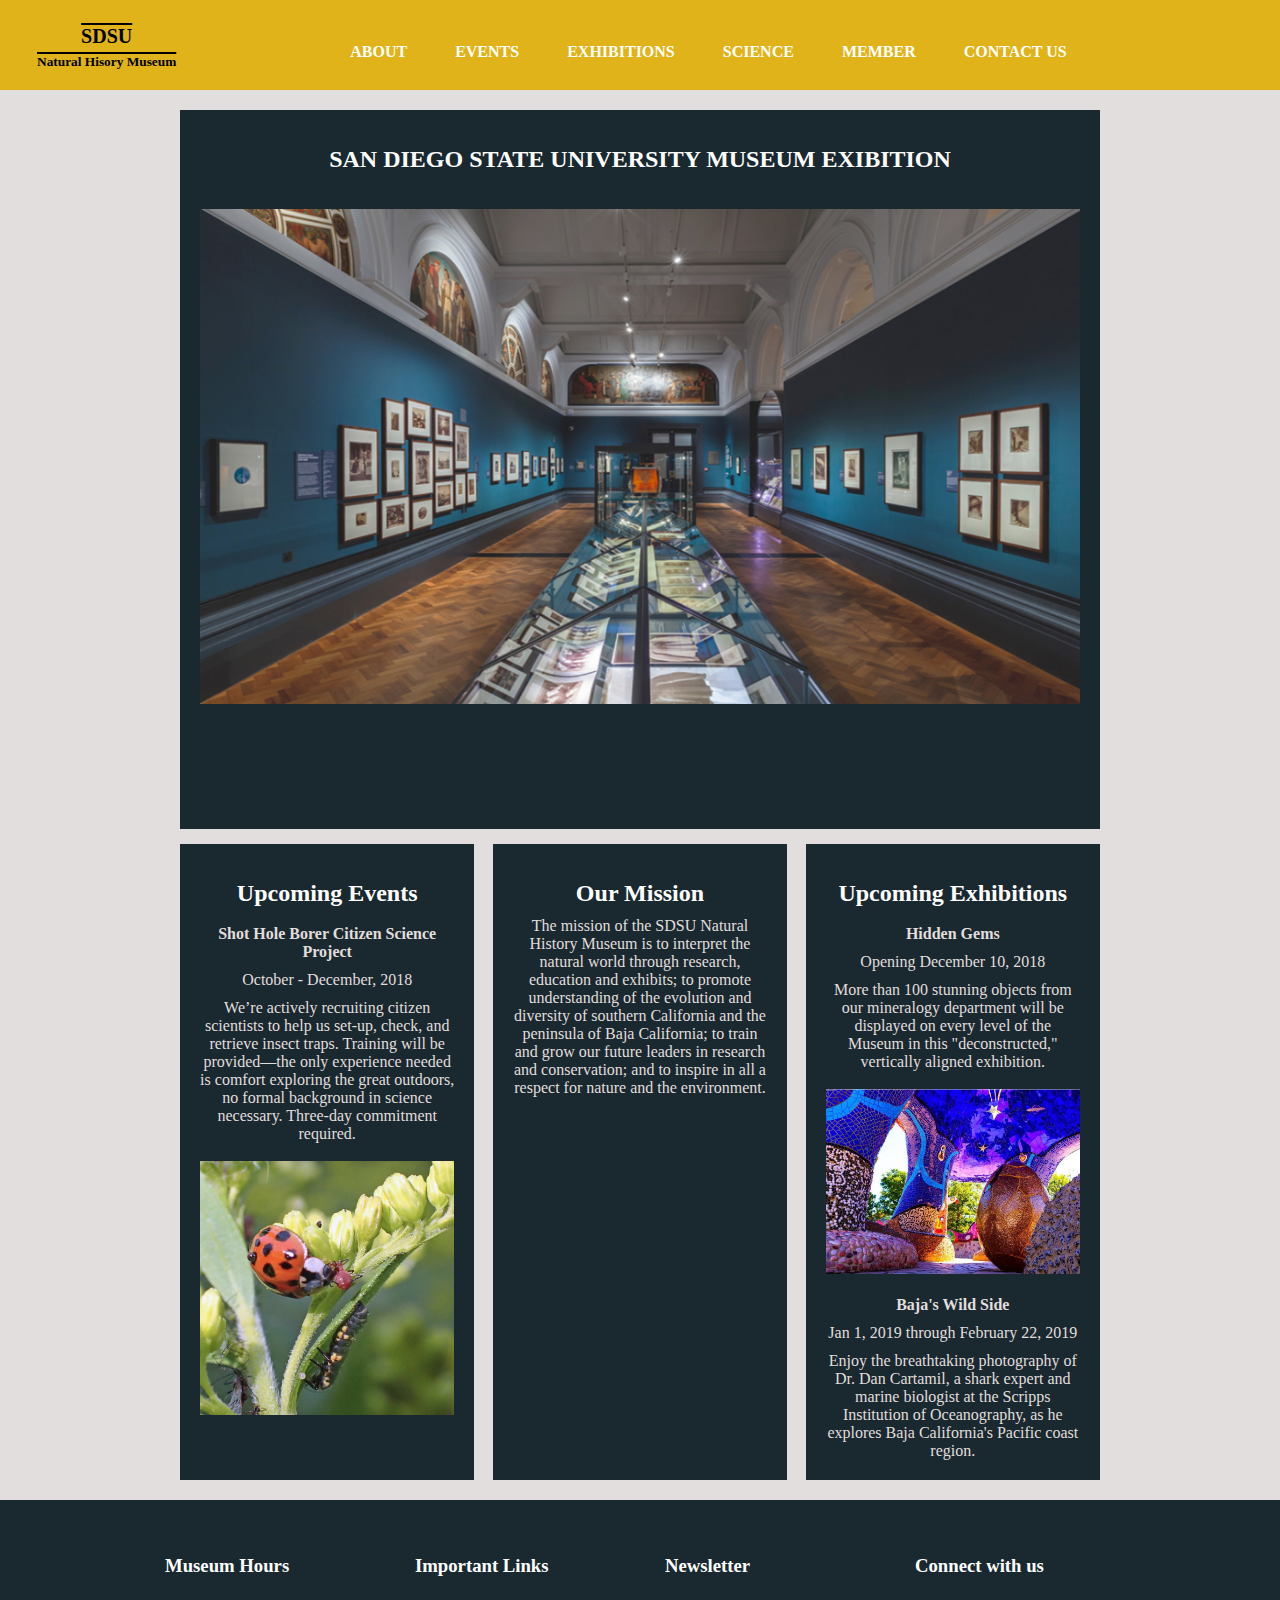
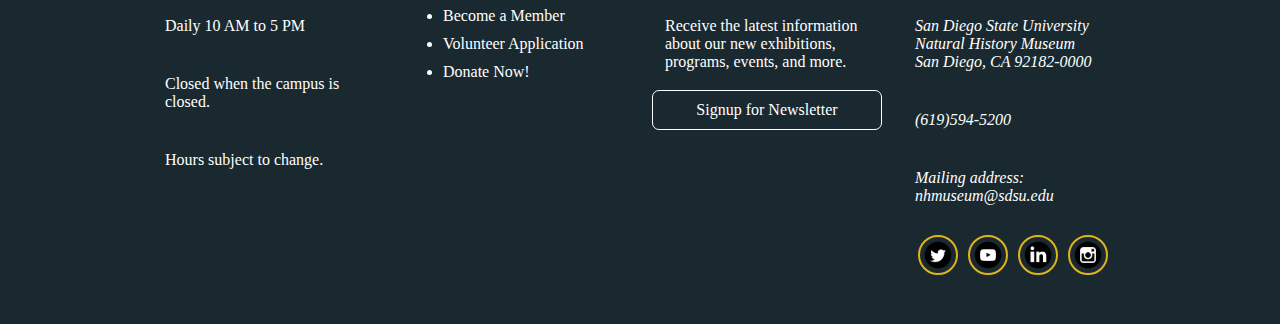
<file: index.html>
<!DOCTYPE html>
<html lang="en">

<head>
    <meta charset="UTF-8">
    <meta name="viewport" content="width=device-width, initial-scale=1.0">
    <link href="https://fonts.googleapis.com/css?family=Poppins&display=swap" rel="stylesheet">
    <link rel="stylesheet" href="styles.css" type="text/css" />
    <title> San Diego Natural History Museum </title>
    <link rel="icon" href="./images/finger.png">
</head>

<body>

    <!-- HEADING PART WHICH CONTAINS LOGO, MENUS AND TOGGLE -->
    <header>
            <h1 class="logo"><a href="index.html">SDSU <br><span>Natural Hisory Museum</span></a> </h1>
        <input type="checkbox" id="nav-toggle" class="nav-toggle">
        <nav>
            <ul>
                <li><a href="about.html">About</a></li>
                <li><a href="events.html">Events</a></li>
                <li><a href="exhibits.html">Exhibitions</a></li>
                <li><a href="science.html">Science</a></li>
                <li><a href="become_a_member.html">Member</a></li>
                <li><a href="contact.html">Contact Us</a></li>
            </ul>
        </nav>
        <label for="nav-toggle" class="nav-toggle-label"> <!--Hamburger design-->
            <span></span>
         </label>
    </header>
    <!-- END OF HEADING PART  -->

    <!-- MAIN BODY CONTENT -->
    <main>
        <div class="index_container_new">
            <div class="flex-grid">
                <div class="col">
                    <h2> SAN DIEGO STATE UNIVERSITY MUSEUM EXIBITION </h2><br>
                    <br>
                    <div class="slider">
                        <figure>
                            <div class="slide">
                                <img src="./images/index_slide1.jpg" alt="slide1">
                            </div>
                            <div class="slide">
                                <img src="./images/index_slide2.jpg" alt="slide2">
                            </div>
                            <div class="slide">
                                <img src="./images/index_slide3.jpg" alt="slide3">
                            </div>
                            <div class="slide">
                                <img src="./images/index_slide4.jpg" alt="slide4">
                            </div>
                            <div class="slide">
                                <img src="./images/index_slide1.jpg" alt="slide1">
                            </div>
                        </figure>
                    </div>
                </div>

            </div>


            <div class="flex-grid-thirds">
                <div class="col">
                    <h2 class="content_heading">Upcoming Events</h2>
                    <h4><br>Shot Hole Borer Citizen Science Project</h4>
                    <p>October - December, 2018</p>
                    <p>We’re actively recruiting citizen scientists to help us set-up, check, and retrieve insect traps.
                        Training will be provided—the only experience needed is comfort exploring the great outdoors, no
                        formal background in science necessary. Three-day commitment required.</p>
                    <br>
                    <img src="./images/index_upcoming_events.jpg" alt="hidden gems san diego">

                </div>

                <div class="col">
                    <h2 class="content_heading">Our Mission</h2>
                    <p>The mission of the SDSU Natural History Museum is to interpret the natural world through
                        research,
                        education and exhibits; to promote understanding of the evolution and diversity of southern
                        California and the peninsula of Baja California; to train and grow our future leaders in
                        research
                        and conservation; and to inspire in all a respect for nature and the environment.</p>
                </div>

                <div class="col">
                    <h2 class="content_heading">Upcoming Exhibitions</h2>
                    <ul>
                        <li>
                            <h4><br>Hidden Gems</h4>
                            <p>Opening December 10, 2018</p>
                            <p>More than 100 stunning objects from our mineralogy department will be displayed on every
                                level of the Museum in this "deconstructed," vertically aligned exhibition.</p>
                            <br>
                            <img src="./images/index_hidden_gems.png" alt="hidden gems san diego">

                        <li>
                            <h4><br>Baja's Wild Side</h4>
                            <p>Jan 1, 2019 through February 22, 2019</p>
                            <p>Enjoy the breathtaking photography of Dr. Dan Cartamil, a shark expert and marine
                                biologist at the Scripps Institution of Oceanography, as he explores Baja California's
                                Pacific coast region.</p>
                        </li>
                    </ul>
                </div>
            </div>
        </div>
    </main>

    <!-- FOOTER-->
    <footer>
        <div class="columns">
            <div class="column">
                <h3>Museum Hours</h3>
                <p>Daily 10 AM to 5 PM</p>
                <p>Closed when the campus is closed.</p>
                <p>Hours subject to change. </p>
            </div>
            <div class="column">
                <h3>Important Links</h3>
                <ul>
                    <li><a href="become_a_member.html">Become a Member </a></li>
                    <li><a href="volunteer.html">Volunteer Application </a></li>
                    <li><a href="donate_now.html">Donate Now!</a></li>
                </ul>
            </div>
            <div class="column">
                <h3>Newsletter</h3>
                <p>Receive the latest information about our new exhibitions, programs, events, and more.</p>
                    <a href="form.php" class="newsletter_button">Signup for Newsletter</a><br>
                
            </div>
            <div class="column">
                <h3>Connect with us</h3>
                <address>
                    <p>San Diego State University<br />
                        Natural History Museum<br />
                        San Diego, CA 92182-0000</p>
                    <p>(619)594-5200</p>
                    <p> Mailing address:<br>nhmuseum@sdsu.edu</p>
                </address>

                <!-- SOCIAL MEDIA ICONS USING LIST-->
                <ul class="navigation">
                    <li><a href="https://twitter.com"><img src="images/footer_twitter.png" alt="mail"
                                class="logosize"></a></li>
                    <li><a href="https://www.youtube.com/watch?v=pUM58LIU2Lo"><img src="images/footer_youtube.png"
                                alt="mail" class="logosize"></a></li>
                    <li><a href="https://www.linkedin.com/in/shrutisarle/"><img
                                src="images/footer_linkedin.png" alt="mail" class="logosize"></a></li>
                    <li><a href="https://www.instagram.com"><img src="images/footer_instagram.png" alt="mail"
                                class="logosize"></a></li>
                </ul>

            </div>
        </div>
    </footer>
    <!-- END OF FOOTER-->


</body>


</html>
</file>
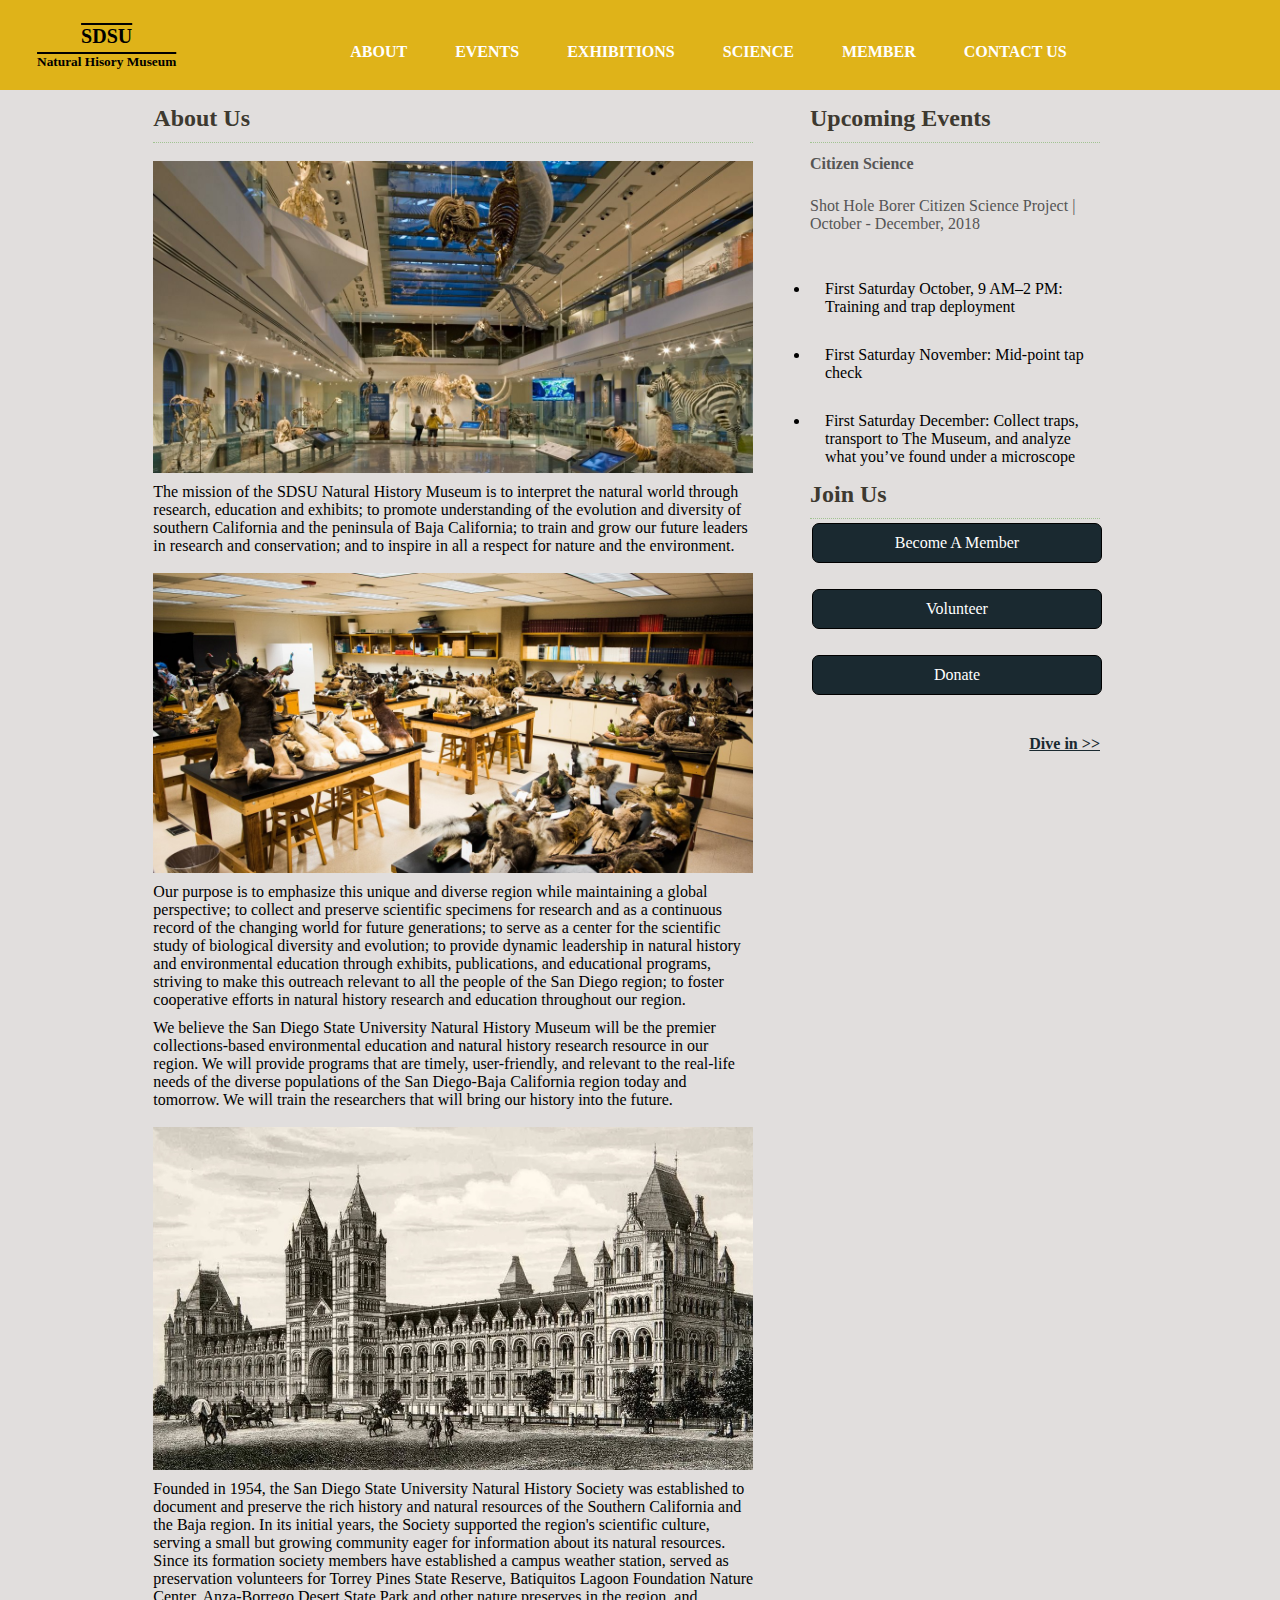
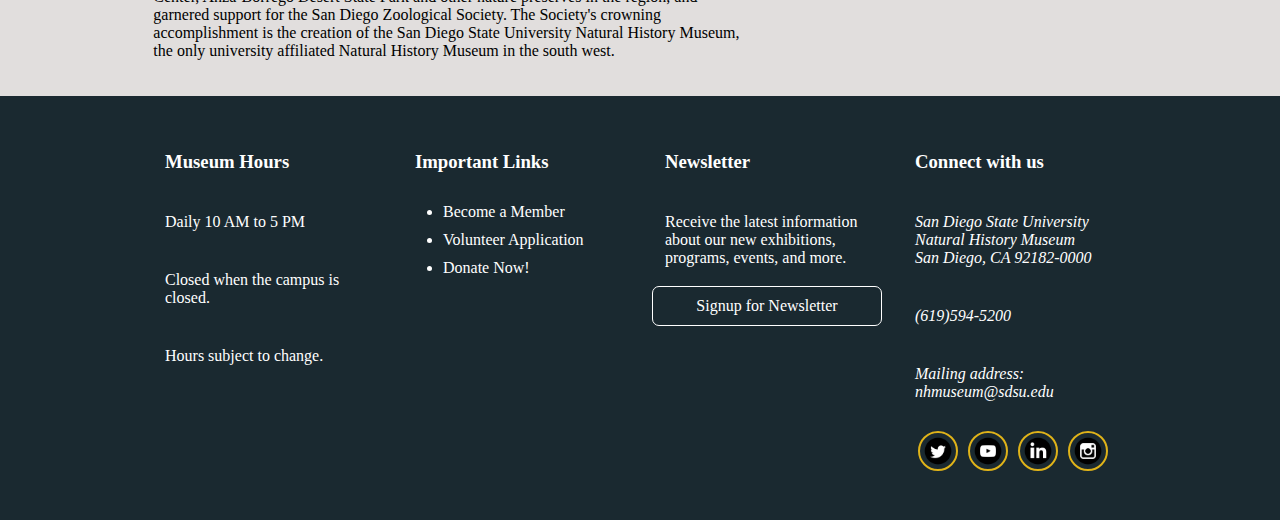
<file: about.html>
<!DOCTYPE html>
<html lang="en">

<head>
    <meta charset="UTF-8">
    <meta name="viewport" content="width=device-width, initial-scale=1.0">
    <link href="https://fonts.googleapis.com/css?family=Poppins&display=swap" rel="stylesheet">
    <link rel="stylesheet" href="styles.css" type="text/css" />
    <title> San Diego Natural History Museum </title>
    <link rel="icon" href="./images/finger.png">
</head>

<body>

    <!-- HEADING PART WHICH CONTAINS LOGO, MENUS AND TOGGLE -->
    <header>
        <h1 class="logo"><a href="index.html">SDSU <br><span>Natural Hisory Museum</span></a> </h1>
        <input type="checkbox" id="nav-toggle" class="nav-toggle">
        <nav>
            <ul>
                <li><a href="about.html">About</a></li>
                <li><a href="events.html">Events</a></li>
                <li><a href="exhibits.html">Exhibitions</a></li>
                <li><a href="science.html">Science</a></li>
                <li><a href="become_a_member.html">Member</a></li>
                <li><a href="contact.html">Contact Us</a></li>
            </ul>
        </nav>
        <label for="nav-toggle" class="nav-toggle-label">
            <!--Hamburger design-->
            <span></span>
        </label>
    </header>
    <!-- END OF HEADING PART-->

    <!-- MAIN BODY CONTENT -->

    <div class="columns">

        <article class="main contentstyle">

            <h2 class="content_heading">About Us</h2>

            <div class="img_para_spacing"> <img src="images/about_naturalhistorymuseum.jpg"
                    alt="Natural history museum photo"></div>
            <p><br>The mission of the SDSU Natural History Museum is to interpret the natural world through research,
                education and exhibits; to promote understanding of the evolution and diversity of southern California
                and
                the peninsula of Baja California; to train and
                grow our future leaders in research and conservation; and to inspire in all a respect for nature and the
                environment.</p>
            <div class="img_para_spacing"> <img src="images/about_specimen.jpeg" alt="specimen"></div>
            <p><br>Our purpose is to emphasize this unique and diverse region while maintaining a global
                perspective; to collect and preserve scientific specimens
                for research and as a continuous record of the changing world for future generations; to serve as a
                center for the scientific study of biological
                diversity and evolution; to provide dynamic leadership in natural history and environmental education
                through exhibits, publications, and educational programs,
                striving to make this outreach relevant to all the people of the San Diego region; to foster cooperative
                efforts in natural history research and education throughout
                our region.</p>
            <p>We believe the San Diego State University Natural History Museum will be the premier
                collections-based environmental education and natural history
                research resource in our region. We will provide programs that are timely, user-friendly, and relevant
                to the real-life needs of the diverse populations of
                the San Diego-Baja California region today and tomorrow. We will train the researchers that will bring
                our history into the future.</p>
            <div class="img_para_spacing"> <img src="images/about_oldmuseum.jpg" alt="Old museum photo"></div>
            <p><br>Founded in 1954, the San Diego State University Natural History Society was established to document
                and
                preserve the rich history and natural resources of the Southern California and the Baja region. In its
                initial years, the Society supported the region's
                scientific culture, serving a small but growing community
                eager for information about its natural resources. Since its formation society members have established
                a campus weather station, served as preservation volunteers
                for Torrey Pines State Reserve, Batiquitos Lagoon Foundation Nature Center, Anza-Borrego Desert State
                Park and other nature preserves in the region, and garnered support
                for the San Diego Zoological Society. The Society's crowning accomplishment is the creation of the San
                Diego State University Natural History Museum, the only
                university affiliated Natural History Museum in the south west.</p><br><br>

        </article>

        <!-- SIDEBAR CONTENT-->
        <aside class="eventslist">

            <h2 class="content_heading">Upcoming Events</h2>
            <h4>Citizen Science</h4>
            <div><a href="events.html">Shot Hole Borer Citizen Science Project | October - December, 2018</a></div>
            <ul>
                <li>First Saturday October, 9 AM–2 PM: Training and trap deployment</li>
                <li>First Saturday November: Mid-point tap check</li>
                <li>First Saturday December: Collect traps, transport to The Museum, and analyze what you’ve found under
                    a microscope</li>
            </ul>

            <h2 class="content_heading">Join Us</h2>
            <a href="become_a_member.html" class="aside_button">Become A Member</a><br>
            <a href="volunteer.html" class="aside_button">Volunteer</a><br>
            <a href="donate_now.html" class="aside_button">Donate</a><br>
            <br>
            <a href="events.html" class="more">Dive in &gt;&gt;</a>

        </aside>
        <!-- END OF SIDEBAR-->

    </div>
    <!-- END OF MAIN BODY-->

    <!-- FOOTER-->
    <footer>
        <div class="columns">
            <div class="column">
                <h3>Museum Hours</h3>
                <p>Daily 10 AM to 5 PM</p>
                <p>Closed when the campus is closed.</p>
                <p>Hours subject to change. </p>
            </div>
            <div class="column">
                <h3>Important Links</h3>
                <ul>
                    <li><a href="become_a_member.html">Become a Member </a></li>
                    <li><a href="volunteer.html">Volunteer Application </a></li>
                    <li><a href="donate_now.html">Donate Now!</a></li>
                </ul>
            </div>
            <div class="column">
                <h3>Newsletter</h3>
                <p>Receive the latest information about our new exhibitions, programs, events, and more.</p>
                <a href="form.php" class="newsletter_button">Signup for Newsletter</a><br>
            </div>
            <div class="column">
                <h3>Connect with us</h3>
                <address>
                    <p>San Diego State University<br />
                        Natural History Museum<br />
                        San Diego, CA 92182-0000</p>
                    <p>(619)594-5200</p>
                    <p> Mailing address:<br>nhmuseum@sdsu.edu</p>
                </address>

                <!-- SOCIAL MEDIA ICONS USING LIST-->
                <ul class="navigation">
                    <li><a href="https://twitter.com"><img src="images/footer_twitter.png" alt="mail"
                                class="logosize"></a></li>
                    <li><a href="https://www.youtube.com/watch?v=pUM58LIU2Lo"><img src="images/footer_youtube.png"
                                alt="mail" class="logosize"></a></li>
                    <li><a href="https://www.linkedin.com/in/shrutisarle/"><img
                                src="images/footer_linkedin.png" alt="mail" class="logosize"></a></li>
                    <li><a href="https://www.instagram.com"><img src="images/footer_instagram.png" alt="mail"
                                class="logosize"></a></li>
                </ul>

            </div>
        </div>
    </footer>
    <!-- END OF FOOTER-->


</body>

</html>
</file>
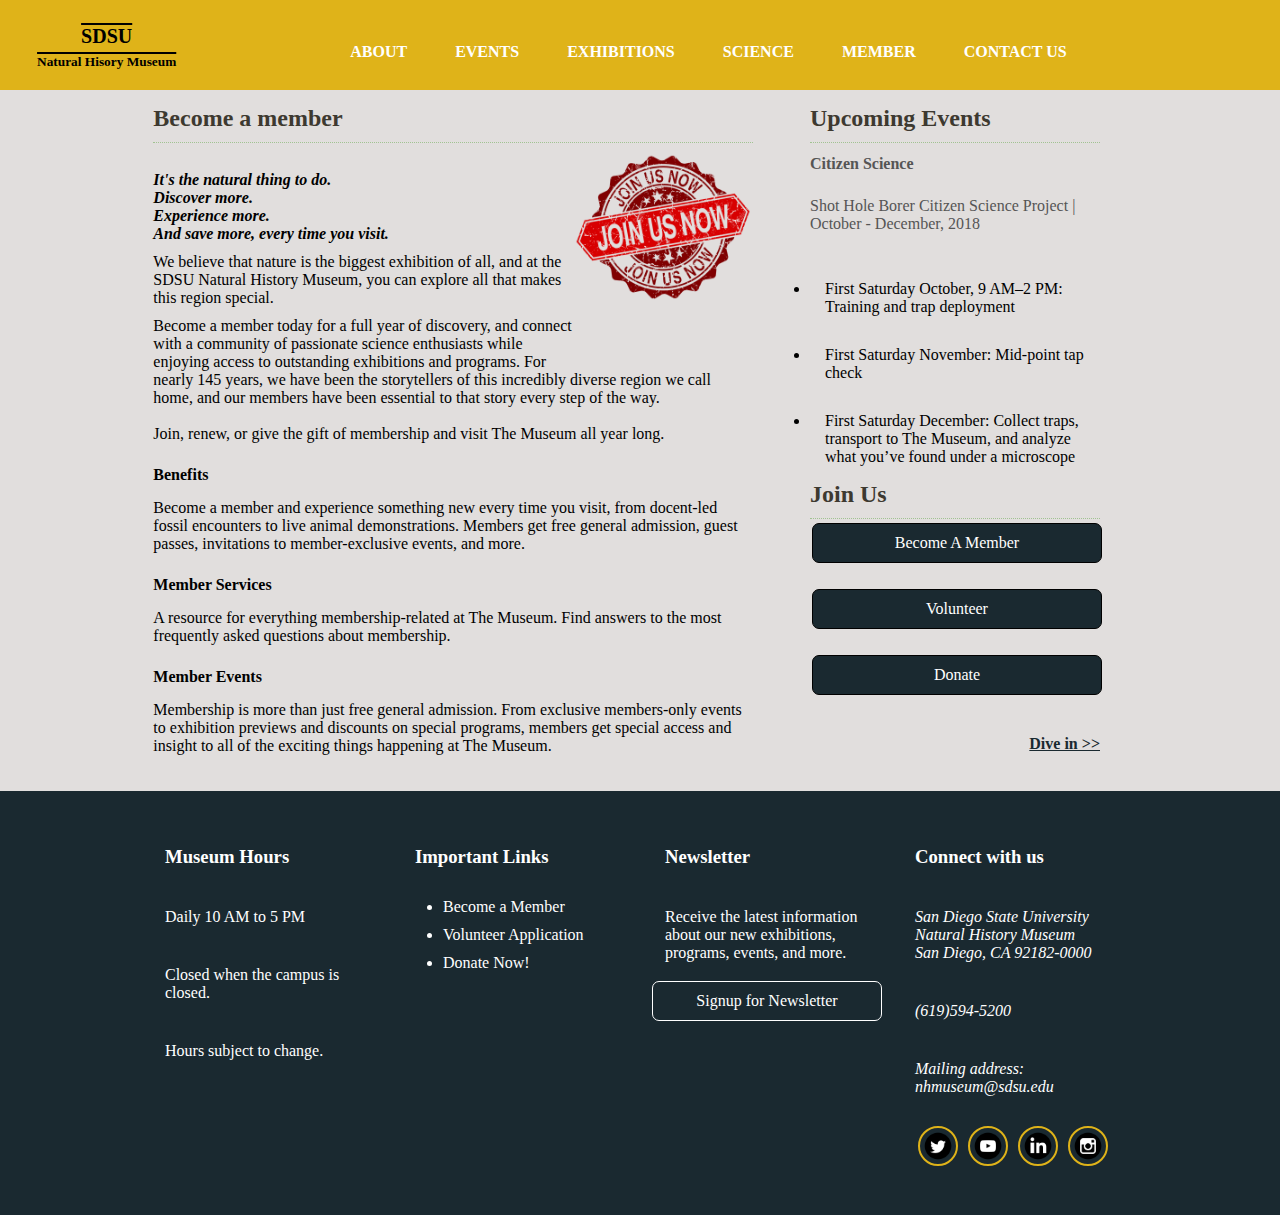
<file: become_a_member.html>
<!DOCTYPE html>
<html lang="en">

<head>
    <meta charset="UTF-8">
    <meta name="viewport" content="width=device-width, initial-scale=1.0">
    <link href="https://fonts.googleapis.com/css?family=Poppins&display=swap" rel="stylesheet">
    <link rel="stylesheet" href="styles.css" type="text/css" />
    <title> San Diego Natural History Museum </title>
    <link rel="icon" href="./images/finger.png">
</head>

<body>

    <!-- HEADING PART WHICH CONTAINS LOGO, MENUS AND TOGGLE -->
    <header>
            <h1 class="logo"><a href="index.html">SDSU <br><span>Natural Hisory Museum</span></a> </h1>
        <input type="checkbox" id="nav-toggle" class="nav-toggle">
        <nav>
            <ul>
                <li><a href="about.html">About</a></li>
                <li><a href="events.html">Events</a></li>
                <li><a href="exhibits.html">Exhibitions</a></li>
                <li><a href="science.html">Science</a></li>
                <li><a href="become_a_member.html">Member</a></li>
                <li><a href="contact.html">Contact Us</a></li>
            </ul>
        </nav>
        <label for="nav-toggle" class="nav-toggle-label">
            <!--We want something like a hamburger manu instead of the toggle checkbox-->
            <span></span>
            <!--X will eventually be changed to three bars-->
        </label>
    </header>
    <!-- END OF HEADING PART  -->

    <!-- MAIN BODY CONTENT -->

    <div class="columns">
        <article class="main contentstyle">
            <h2 class="content_heading">Become a member</h2>
            <div class="memberlogo">
                <img src="images/member_joinnow.png" alt="become a member logo">
            </div>
            <p class="italicfont"><br>It's the natural thing to do.<br>
                Discover more.<br>
                Experience more.<br>
                And save more, every time you visit.
            </p>
            <p>We believe that nature is the biggest exhibition of all, and at the SDSU Natural History Museum, you can
                explore all that makes this region special.</p>
            <p>Become a member today for a full year of discovery, and connect with a community of passionate science
                enthusiasts while enjoying access to outstanding exhibitions and programs.
                For nearly 145 years, we have been the storytellers of this incredibly diverse region we call home, and
                our members have been essential to that story every
                step of the way.<br /><br />Join, renew, or give the gift of membership and visit The Museum all year
                long.</p>
            <br>
            
            <h4>Benefits</h4>
            <p>Become a member and experience something new every time you visit, from docent-led fossil encounters to
                live animal demonstrations.
                Members get free general admission, guest passes, invitations to member-exclusive events, and more.</p>
            <br>

            <h4>Member Services</h4>
            <p>A resource for everything membership-related at The Museum. Find answers to the most frequently asked
                questions about membership.</p>
            <br>

            <h4>Member Events</h4>
            <p>Membership is more than just free general admission. From exclusive members-only events to exhibition
                previews and discounts on special programs,
                members get special access and insight to all of the exciting things happening at The Museum. </p>
            <br>
            <br>
        </article>


        <!-- SIDEBAR CONTENT-->
        <aside class="eventslist">
            <h2 class="content_heading">Upcoming Events</h2>
            <h4>Citizen Science</h4>
            <div><a href="events.html">Shot Hole Borer Citizen Science Project | October - December, 2018</a></div>
            <ul>
                <li>First Saturday October, 9 AM–2 PM: Training and trap deployment</li>
                <li>First Saturday November: Mid-point tap check</li>
                <li>First Saturday December: Collect traps, transport to The Museum, and analyze what you’ve found under
                    a microscope</li>
            </ul>
            <h2 class="content_heading">Join Us</h2>
            <a href="become_a_member.html" class="aside_button">Become A Member</a><br>
            <a href="volunteer.html" class="aside_button">Volunteer</a><br>
            <a href="donate_now.html" class="aside_button">Donate</a><br>
            <br>
            <a href="events.html" class="more">Dive in &gt;&gt;</a>

        </aside>
        <!-- END OF SIDEBAR-->
    </div>
    
    <!-- END OF MAIN BODY-->

    <!-- FOOTER-->
    <footer>
        <div class="columns">
            <div class="column">
                <h3>Museum Hours</h3>
                <p>Daily 10 AM to 5 PM</p>
                <p>Closed when the campus is closed.</p>
                <p>Hours subject to change. </p>
            </div>
            <div class="column">
                <h3>Important Links</h3>
                <ul>
                    <li><a href="become_a_member.html">Become a Member </a></li>
                    <li><a href="volunteer.html">Volunteer Application </a></li>
                    <li><a href="donate_now.html">Donate Now!</a></li>
                </ul>
            </div>
            <div class="column">
                <h3>Newsletter</h3>
                <p>Receive the latest information about our new exhibitions, programs, events, and more.</p>
                <a href="form.php" class="newsletter_button">Signup for Newsletter</a><br>
            </div>
            <div class="column">
                <h3>Connect with us</h3>
                <address>
                    <p>San Diego State University<br />
                        Natural History Museum<br />
                        San Diego, CA 92182-0000</p>
                    <p>(619)594-5200</p>
                    <p> Mailing address:<br>nhmuseum@sdsu.edu</p>
                </address>

                <!-- SOCIAL MEDIA ICONS USING LIST-->
                <ul class="navigation">
                    <li><a href="https://twitter.com"><img src="images/footer_twitter.png" alt="mail"
                                class="logosize"></a></li>
                    <li><a href="https://www.youtube.com/watch?v=pUM58LIU2Lo"><img src="images/footer_youtube.png"
                                alt="mail" class="logosize"></a></li>
                    <li><a href="https://www.linkedin.com/in/shrutisarle/"><img
                                src="images/footer_linkedin.png" alt="mail" class="logosize"></a></li>
                    <li><a href="https://www.instagram.com"><img src="images/footer_instagram.png" alt="mail"
                                class="logosize"></a></li>
                </ul>

            </div>
        </div>
    </footer>
    <!-- END OF FOOTER-->


</body>

</html>
</file>
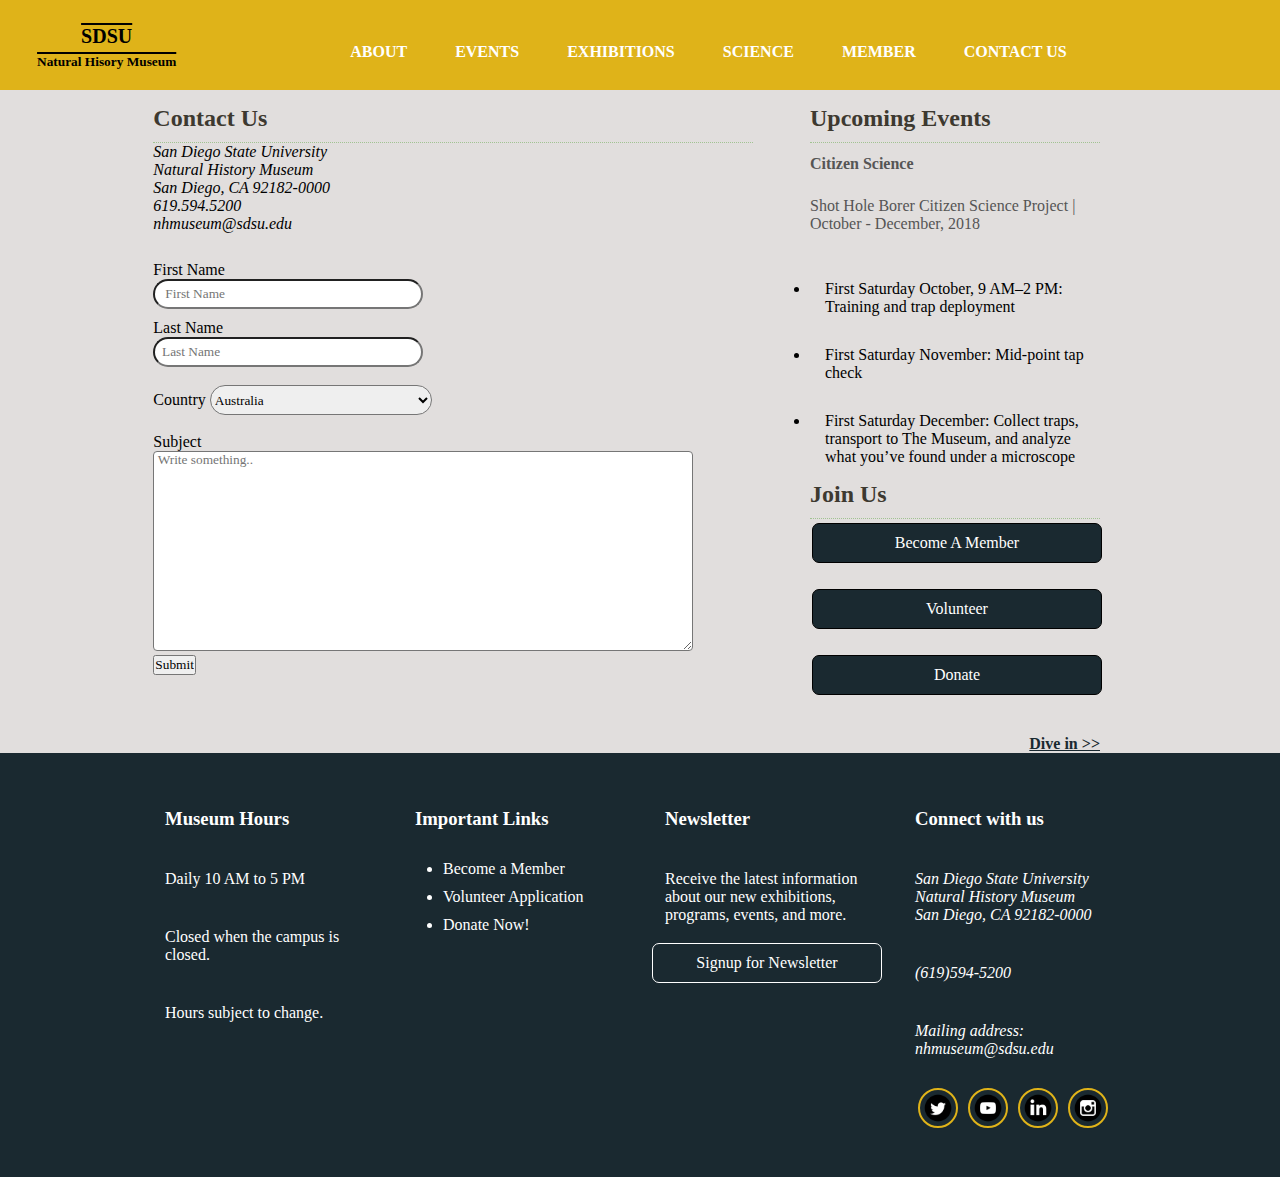
<file: contact.html>
<!DOCTYPE html>
<html lang="en">

<head>
    <meta charset="UTF-8">
    <meta name="viewport" content="width=device-width, initial-scale=1.0">
    <link href="https://fonts.googleapis.com/css?family=Poppins&display=swap" rel="stylesheet">
    <link rel="stylesheet" href="styles.css" type="text/css" />
    <title> San Diego Natural History Museum </title>
    <link rel="icon" href="./images/finger.png">
</head>

<body>

    <!-- HEADING PART WHICH CONTAINS LOGO, MENUS AND TOGGLE -->
    <header>
            <h1 class="logo"><a href="index.html">SDSU <br><span>Natural Hisory Museum</span></a> </h1>
        <input type="checkbox" id="nav-toggle" class="nav-toggle">
        <nav>
            <ul>
                <li><a href="about.html">About</a></li>
                <li><a href="events.html">Events</a></li>
                <li><a href="exhibits.html">Exhibitions</a></li>
                <li><a href="science.html">Science</a></li>
                <li><a href="become_a_member.html">Member</a></li>
                <li><a href="contact.html">Contact Us</a></li>
            </ul>
        </nav>
        <label for="nav-toggle" class="nav-toggle-label"> <!--Hamburger design-->
           <span></span>
        </label>
    </header>
    <!-- END OF HEADING PART  -->

    <!-- MAIN BODY CONTENT -->
    <div class="columns">
        <article class="main contentstyle">
            <h2 class="content_heading">Contact Us</h2>

            <address>
                San Diego State University<br>
                Natural History Museum<br>
                San Diego, CA 92182-0000<br>
                619.594.5200<br>
                nhmuseum@sdsu.edu
            </address><br>

            <form action="#">
                <p>First Name</p>
                <input type="text" placeholder="   First Name" id="firstname" name="firstname" /><br>
                <p>Last Name</p>
                <input type="text" placeholder="  Last Name" id="lastname" name="lastname" /><br>
                <br>

                <label for="country">Country</label>
                <select id="country" name="country">
                    <option value="australia">Australia</option>
                    <option value="canada">Canada</option>
                    <option value="usa">USA</option>
                </select><br><br>
                <label for="subject">Subject</label><br>
                <textarea id="subject" name="subject" placeholder=" Write something.."
                    style="height:200px"></textarea><br>
                <input type="submit" value="Submit">
            </form> <br>

        </article>


        <!-- SIDEBAR CONTENT-->
        <aside class="eventslist">
            <h2 class="content_heading">Upcoming Events</h2>
            <h4>Citizen Science</h4>
            <div><a href="events.html">Shot Hole Borer Citizen Science Project | October - December, 2018</a></div>
            <ul>
                <li>First Saturday October, 9 AM–2 PM: Training and trap deployment</li>
                <li>First Saturday November: Mid-point tap check</li>
                <li>First Saturday December: Collect traps, transport to The Museum, and analyze what you’ve found under
                    a microscope</li>
            </ul>
            <h2 class="content_heading">Join Us</h2>
            <a href="become_a_member.html" class="aside_button">Become A Member</a><br>
            <a href="volunteer.html" class="aside_button">Volunteer</a><br>
            <a href="donate_now.html" class="aside_button">Donate</a><br>
            <br>
            <a href="events.html" class="more">Dive in &gt;&gt;</a>

        </aside>
        <!-- END OF SIDEBAR-->
    </div>

    <!-- END OF MAIN BODY-->



    <!-- FOOTER-->
    <footer>
        <div class="columns">
            <div class="column">
                <h3>Museum Hours</h3>
                <p>Daily 10 AM to 5 PM</p>
                <p>Closed when the campus is closed.</p>
                <p>Hours subject to change. </p>
            </div>
            <div class="column">
                <h3>Important Links</h3>
                <ul>
                    <li><a href="become_a_member.html">Become a Member </a></li>
                    <li><a href="volunteer.html">Volunteer Application </a></li>
                    <li><a href="donate_now.html">Donate Now!</a></li>
                </ul>
            </div>
            <div class="column">
                <h3>Newsletter</h3>
                <p>Receive the latest information about our new exhibitions, programs, events, and more.</p>
                <a href="form.php" class="newsletter_button">Signup for Newsletter</a><br>
            </div>
            <div class="column">
                <h3>Connect with us</h3>
                <address>
                    <p>San Diego State University<br />
                        Natural History Museum<br />
                        San Diego, CA 92182-0000</p>
                    <p>(619)594-5200</p>
                    <p> Mailing address:<br>nhmuseum@sdsu.edu</p>
                </address>

                <!-- SOCIAL MEDIA ICONS USING LIST-->
                <ul class="navigation">
                    <li><a href="https://twitter.com"><img src="images/footer_twitter.png" alt="mail"
                                class="logosize"></a></li>
                    <li><a href="https://www.youtube.com/watch?v=pUM58LIU2Lo"><img src="images/footer_youtube.png"
                                alt="mail" class="logosize"></a></li>
                    <li><a href="https://www.linkedin.com/in/shrutisarle/"><img
                                src="images/footer_linkedin.png" alt="mail" class="logosize"></a></li>
                    <li><a href="https://www.instagram.com"><img src="images/footer_instagram.png" alt="mail"
                                class="logosize"></a></li>
                </ul>

            </div>
        </div>
    </footer>
    <!-- END OF FOOTER-->


</body>

</html>
</file>
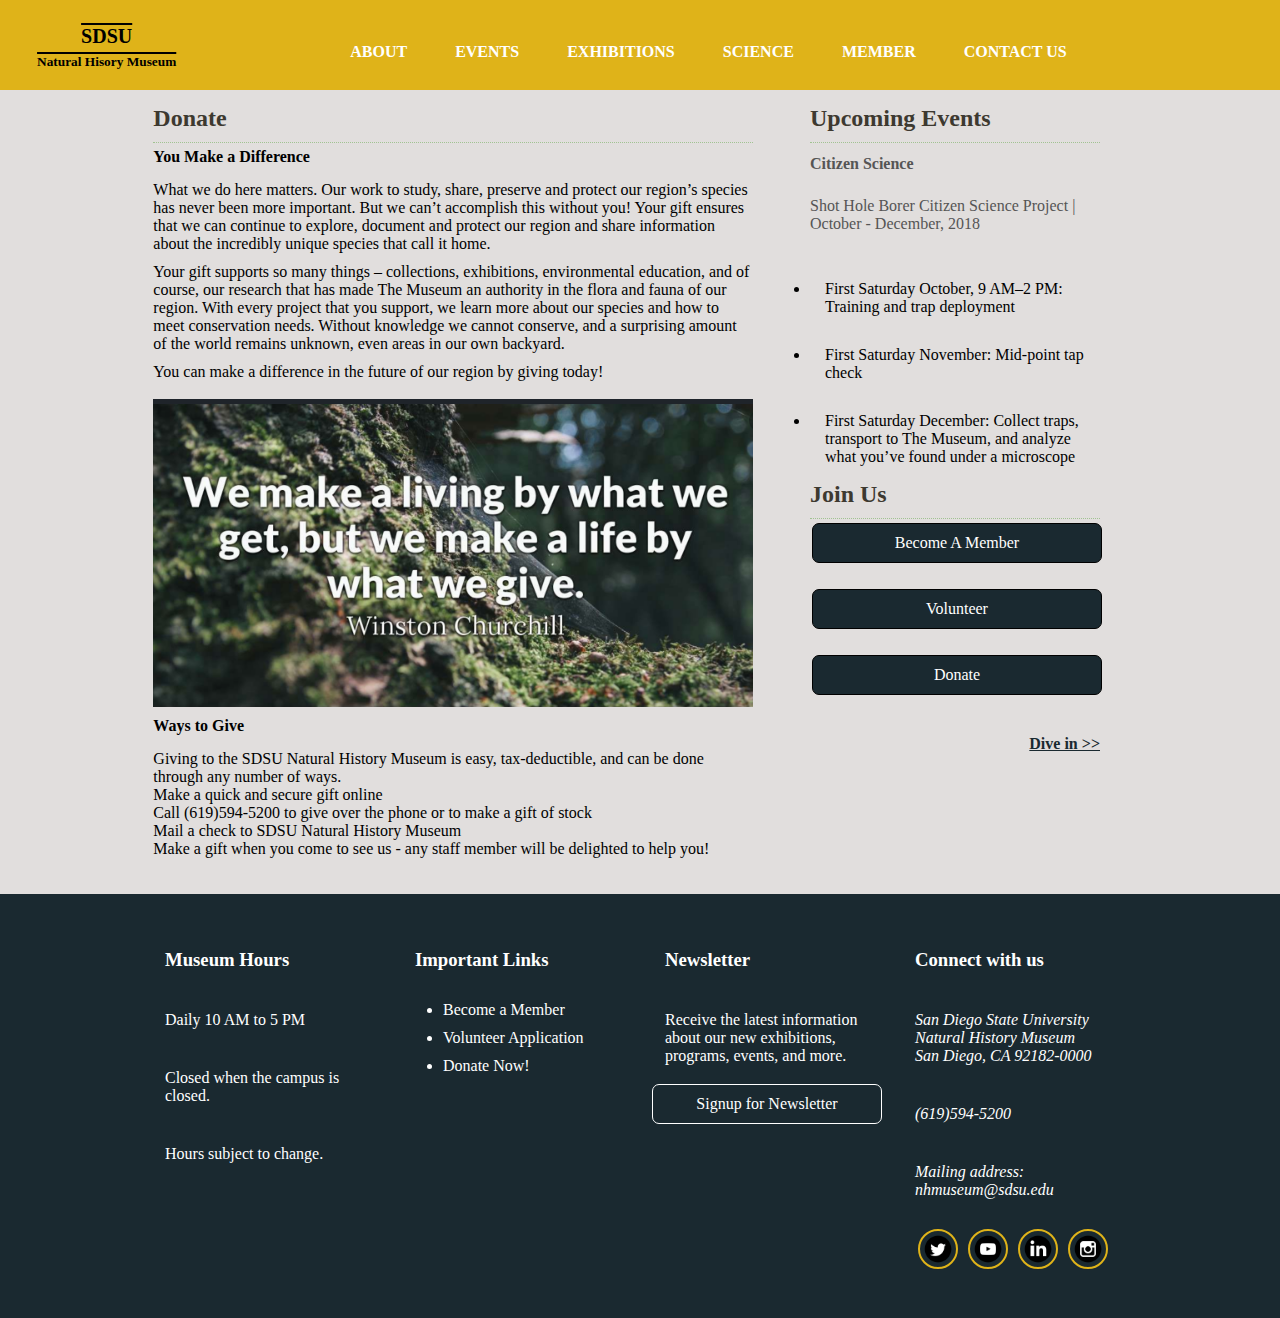
<file: donate_now.html>
<!DOCTYPE html>
<html lang="en">

<head>
    <meta charset="UTF-8">
    <meta name="viewport" content="width=device-width, initial-scale=1.0">
    <link href="https://fonts.googleapis.com/css?family=Poppins&display=swap" rel="stylesheet">
    <link rel="stylesheet" href="styles.css" type="text/css" />
    <title> San Diego Natural History Museum </title>
    <link rel="icon" href="./images/finger.png">
</head>

<body>

    <!-- HEADING PART WHICH CONTAINS LOGO, MENUS AND TOGGLE -->
    <header>
            <h1 class="logo"><a href="index.html">SDSU <br><span>Natural Hisory Museum</span></a> </h1>
        <input type="checkbox" id="nav-toggle" class="nav-toggle">
        <nav>
            <ul>
                <li><a href="about.html">About</a></li>
                <li><a href="events.html">Events</a></li>
                <li><a href="exhibits.html">Exhibitions</a></li>
                <li><a href="science.html">Science</a></li>
                <li><a href="become_a_member.html">Member</a></li>
                <li><a href="contact.html">Contact Us</a></li>
            </ul>
        </nav>
        <label for="nav-toggle" class="nav-toggle-label"> <!--Hamburger design-->
            <span></span>
         </label>
    </header>
    <!-- END OF HEADING PART  -->

    <!-- MAIN BODY CONTENT -->

    <div class="columns">
        <article class="main contentstyle">
            <h2 class="content_heading">Donate</h2>
            <h4>You Make a Difference</h4>
            <p>What we do here matters. Our work to study, share, preserve and protect our region’s species has never
                been more important.
                But we can’t accomplish this without you! Your gift ensures that we can continue to explore, document
                and protect our region
                and share information about the incredibly unique species that call it home.</p>

            <p>Your gift supports so many things – collections, exhibitions, environmental education, and of course,
                our research that has made The Museum an authority in the flora and fauna of our region. With every
                project
                that you support, we learn more about our species and how to meet conservation needs. Without knowledge
                we cannot conserve,
                and a surprising amount of the world remains unknown, even areas in our own backyard.</p>

            <p>You can make a difference in the future of our region by giving today!</p>
            <br>
            <div> <img src="images/donate_quote.png" alt="donate quote"></div>

            <h4>Ways to Give</h4>
            <p>Giving to the SDSU Natural History Museum is easy, tax-deductible, and can be done through any number of
                ways.<br />
                Make a quick and secure gift online<br />
                Call (619)594-5200 to give over the phone or to make a gift of stock<br />
                Mail a check to SDSU Natural History Museum<br />
                Make a gift when you come to see us - any staff member will be delighted to help you!</p>
            <br>
            <br>
        </article>


        <!-- SIDEBAR CONTENT-->
        <aside class="eventslist">
            <h2 class="content_heading">Upcoming Events</h2>
            <h4>Citizen Science</h4>
            <div><a href="events.html">Shot Hole Borer Citizen Science Project | October - December, 2018</a></div>
            <ul>
                <li>First Saturday October, 9 AM–2 PM: Training and trap deployment</li>
                <li>First Saturday November: Mid-point tap check</li>
                <li>First Saturday December: Collect traps, transport to The Museum, and analyze what you’ve found under
                    a microscope</li>
            </ul>
            <h2 class="content_heading">Join Us</h2>
            <a href="become_a_member.html" class="aside_button">Become A Member</a><br>
            <a href="volunteer.html" class="aside_button">Volunteer</a><br>
            <a href="donate_now.html" class="aside_button">Donate</a><br>
            <br>
            <a href="events.html" class="more">Dive in &gt;&gt;</a>

        </aside>
        <!-- END OF SIDEBAR-->
    </div>

    <!-- END OF MAIN BODY-->


    <!-- FOOTER-->
    <footer>
        <div class="columns">
            <div class="column">
                <h3>Museum Hours</h3>
                <p>Daily 10 AM to 5 PM</p>
                <p>Closed when the campus is closed.</p>
                <p>Hours subject to change. </p>
            </div>
            <div class="column">
                <h3>Important Links</h3>
                <ul>
                    <li><a href="become_a_member.html">Become a Member </a></li>
                    <li><a href="volunteer.html">Volunteer Application </a></li>
                    <li><a href="donate_now.html">Donate Now!</a></li>
                </ul>
            </div>
            <div class="column">
                <h3>Newsletter</h3>
                <p>Receive the latest information about our new exhibitions, programs, events, and more.</p>
                <a href="form.php" class="newsletter_button">Signup for Newsletter</a><br>
            </div>
            <div class="column">
                <h3>Connect with us</h3>
                <address>
                    <p>San Diego State University<br />
                        Natural History Museum<br />
                        San Diego, CA 92182-0000</p>
                    <p>(619)594-5200</p>
                    <p> Mailing address:<br>nhmuseum@sdsu.edu</p>
                </address>

                <!-- SOCIAL MEDIA ICONS USING LIST-->
                <ul class="navigation">
                    <li><a href="https://twitter.com"><img src="images/footer_twitter.png" alt="mail"
                                class="logosize"></a></li>
                    <li><a href="https://www.youtube.com/watch?v=pUM58LIU2Lo"><img src="images/footer_youtube.png"
                                alt="mail" class="logosize"></a></li>
                    <li><a href="https://www.linkedin.com/in/shrutisarle/"><img
                                src="images/footer_linkedin.png" alt="mail" class="logosize"></a></li>
                    <li><a href="https://www.instagram.com"><img src="images/footer_instagram.png" alt="mail"
                                class="logosize"></a></li>
                </ul>

            </div>
        </div>
    </footer>
    <!-- END OF FOOTER-->


</body>

</html>
</file>
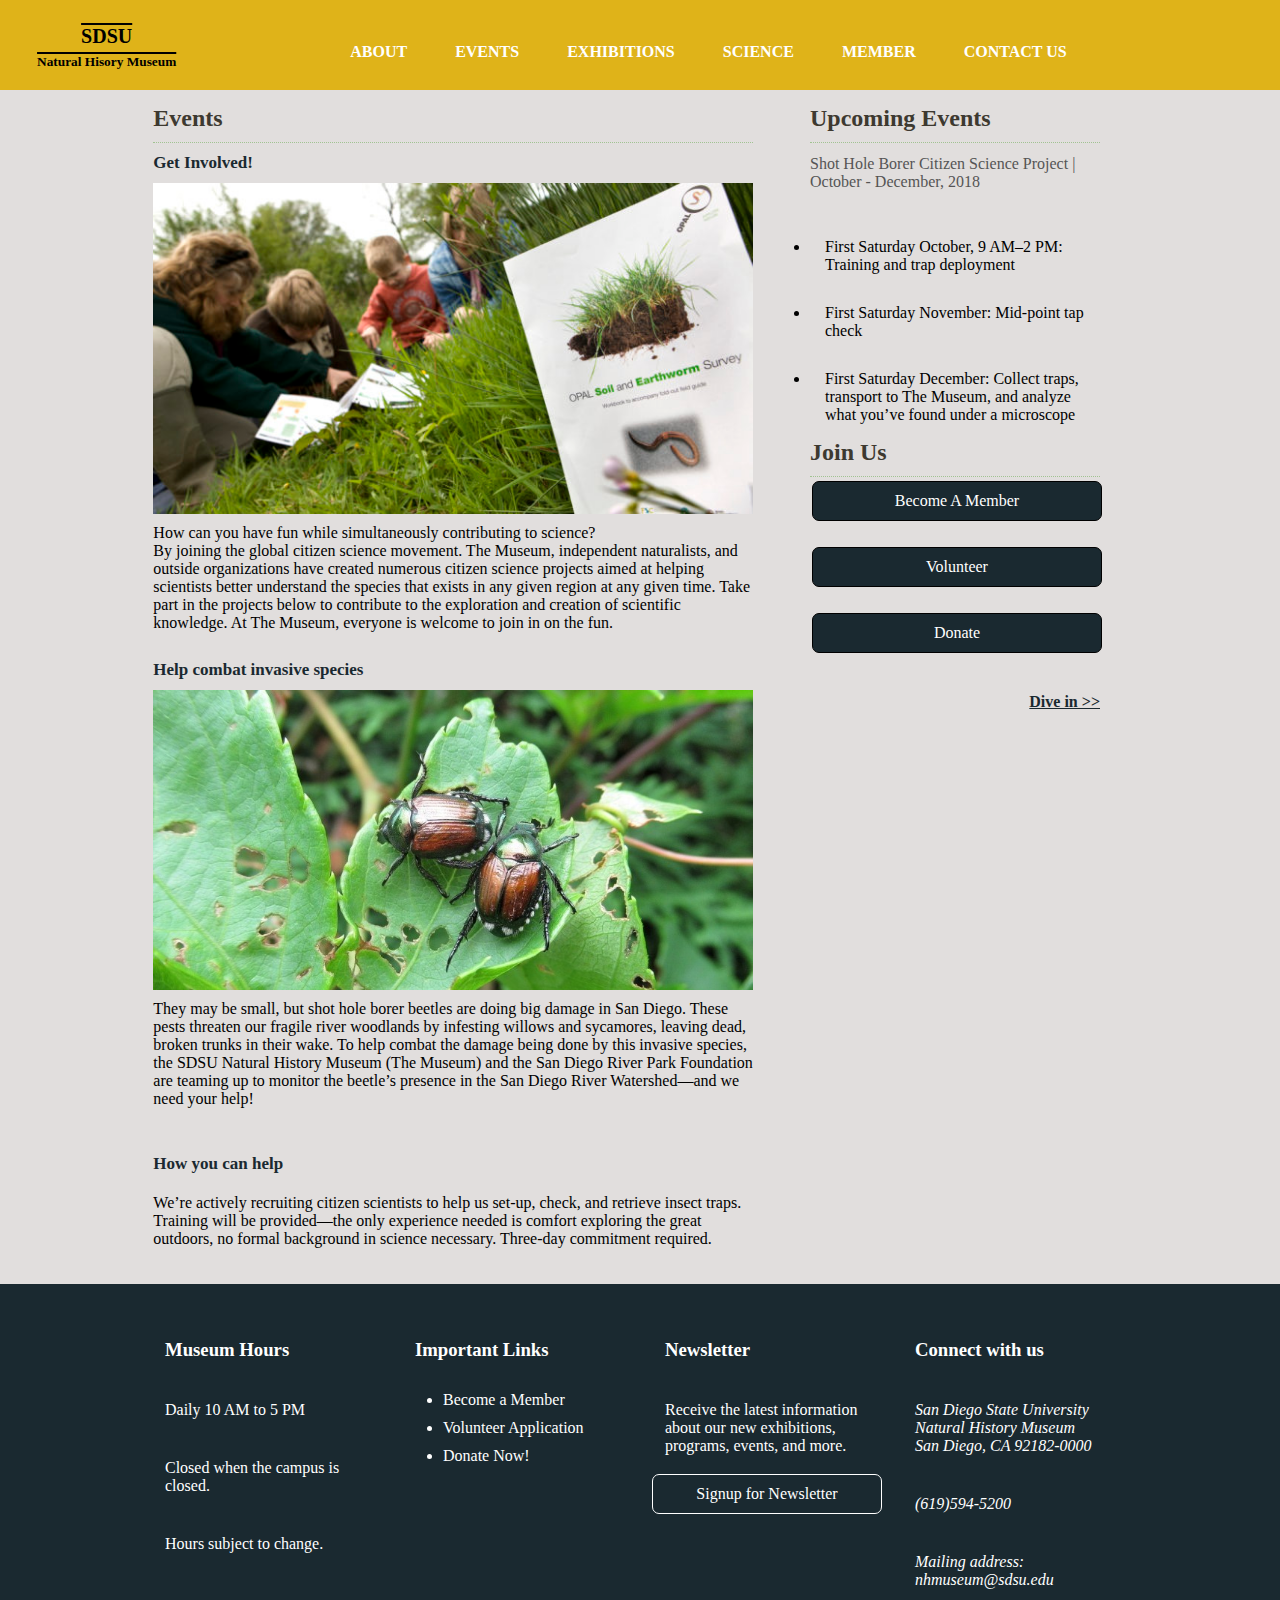
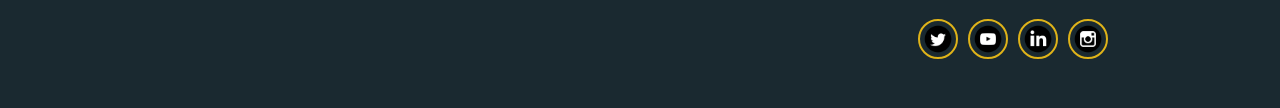
<file: events.html>
<!DOCTYPE html>
<html lang="en">

<head>
    <meta charset="UTF-8">
    <meta name="viewport" content="width=device-width, initial-scale=1.0">
    <link href="https://fonts.googleapis.com/css?family=Poppins&display=swap" rel="stylesheet">
    <link rel="stylesheet" href="styles.css" type="text/css" />
    <title> San Diego Natural History Museum </title>
    <link rel="icon" href="./images/finger.png">
</head>

<body>

    <!-- HEADING PART WHICH CONTAINS LOGO, MENUS AND TOGGLE -->
    <header>
            <h1 class="logo"><a href="index.html">SDSU <br><span>Natural Hisory Museum</span></a> </h1>
        <input type="checkbox" id="nav-toggle" class="nav-toggle">
        <nav>
            <ul>
                <li><a href="about.html">About</a></li>
                <li><a href="events.html">Events</a></li>
                <li><a href="exhibits.html">Exhibitions</a></li>
                <li><a href="science.html">Science</a></li>
                <li><a href="become_a_member.html">Member</a></li>
                <li><a href="contact.html">Contact Us</a></li>
            </ul>
        </nav>
        <label for="nav-toggle" class="nav-toggle-label"> <!--Hamburger design-->
            <span></span>
         </label>
    </header>
    <!-- END OF HEADING PART  -->

    <!-- MAIN BODY CONTENT -->

    <div class="columns">
        <article class="main contentstyle">
            <h2 class="content_heading">Events</h2>
            <h3> Get Involved!</h3>
            <div> <img src="images/events_citizen_science.jpg" alt="citizen science"></div>
            <p>How can you have fun while simultaneously contributing to science?<br> 
            By joining the global citizen science movement. The Museum, independent naturalists, and outside
            organizations have created numerous citizen science projects aimed at helping scientists better
            understand the species that exists in any given region at any given time. Take part in the projects
            below to contribute to the exploration and creation of scientific knowledge. At The Museum, everyone is
            welcome to join in on the fun.</p>
            <br>

            <h3>Help combat invasive species</h3>
            <div><img src="images/events_invasivespecies.jpeg" alt="invasice species"></div>
            <p>They may be small, but shot hole borer beetles are doing big damage in San Diego. These pests threaten
                our fragile river woodlands by infesting willows and sycamores, leaving dead, broken trunks in their
                wake.
                To help combat the damage being done by this invasive species, the SDSU Natural History Museum (The
                Museum) and the San Diego River Park Foundation are teaming up to monitor the beetle’s presence in the
                San Diego River Watershed—and we need your help!</p>
            <br>
            <br>
            <h3>How you can help</h3>
            <p> We’re actively recruiting citizen scientists to help us set-up, check, and retrieve insect traps.
                Training will be provided—the only experience needed is comfort exploring the great outdoors, no formal
                background in science necessary. Three-day commitment required.</p>
            <br>
            <br>
        </article>

        <!-- SIDEBAR CONTENT-->
        <aside class="eventslist">
            <h2 class="content_heading">Upcoming Events</h2>
            <div><a href="events.html">Shot Hole Borer Citizen Science Project | October - December, 2018</a></div>
            <ul>
                <li>First Saturday October, 9 AM–2 PM: Training and trap deployment</li>
                <li>First Saturday November: Mid-point tap check</li>
                <li>First Saturday December: Collect traps, transport to The Museum, and analyze what you’ve found under
                    a microscope</li>
            </ul>
            <h2 class="content_heading">Join Us</h2>
            <a href="become_a_member.html" class="aside_button">Become A Member</a><br>
            <a href="volunteer.html" class="aside_button">Volunteer</a><br>
            <a href="donate_now.html" class="aside_button">Donate</a><br>
            <br>
            <a href="events.html" class="more">Dive in &gt;&gt;</a>

        </aside>
        <!-- END OF SIDEBAR-->
    </div>

    <!-- END OF MAIN BODY-->

    <!-- FOOTER-->
    <footer>
        <div class="columns">
            <div class="column">
                <h3>Museum Hours</h3>
                <p>Daily 10 AM to 5 PM</p>
                <p>Closed when the campus is closed.</p>
                <p>Hours subject to change. </p>
            </div>
            <div class="column">
                <h3>Important Links</h3>
                <ul>
                    <li><a href="become_a_member.html">Become a Member </a></li>
                    <li><a href="volunteer.html">Volunteer Application </a></li>
                    <li><a href="donate_now.html">Donate Now!</a></li>
                </ul>
            </div>
            <div class="column">
                <h3>Newsletter</h3>
                <p>Receive the latest information about our new exhibitions, programs, events, and more.</p>
                <a href="form.php" class="newsletter_button">Signup for Newsletter</a><br>
            </div>
            <div class="column">
                <h3>Connect with us</h3>
                <address>
                    <p>San Diego State University<br />
                        Natural History Museum<br />
                        San Diego, CA 92182-0000</p>
                    <p>(619)594-5200</p>
                    <p> Mailing address:<br>nhmuseum@sdsu.edu</p>
                </address>

                <!-- SOCIAL MEDIA ICONS USING LIST-->
                <ul class="navigation">
                    <li><a href="https://twitter.com"><img src="images/footer_twitter.png" alt="mail"
                                class="logosize"></a></li>
                    <li><a href="https://www.youtube.com/watch?v=pUM58LIU2Lo"><img src="images/footer_youtube.png"
                                alt="mail" class="logosize"></a></li>
                    <li><a href="https://www.linkedin.com/in/shrutisarle/"><img
                                src="images/footer_linkedin.png" alt="mail" class="logosize"></a></li>
                    <li><a href="https://www.instagram.com"><img src="images/footer_instagram.png" alt="mail"
                                class="logosize"></a></li>
                </ul>

            </div>
        </div>
    </footer>
    <!-- END OF FOOTER-->


</body>

</html>
</file>
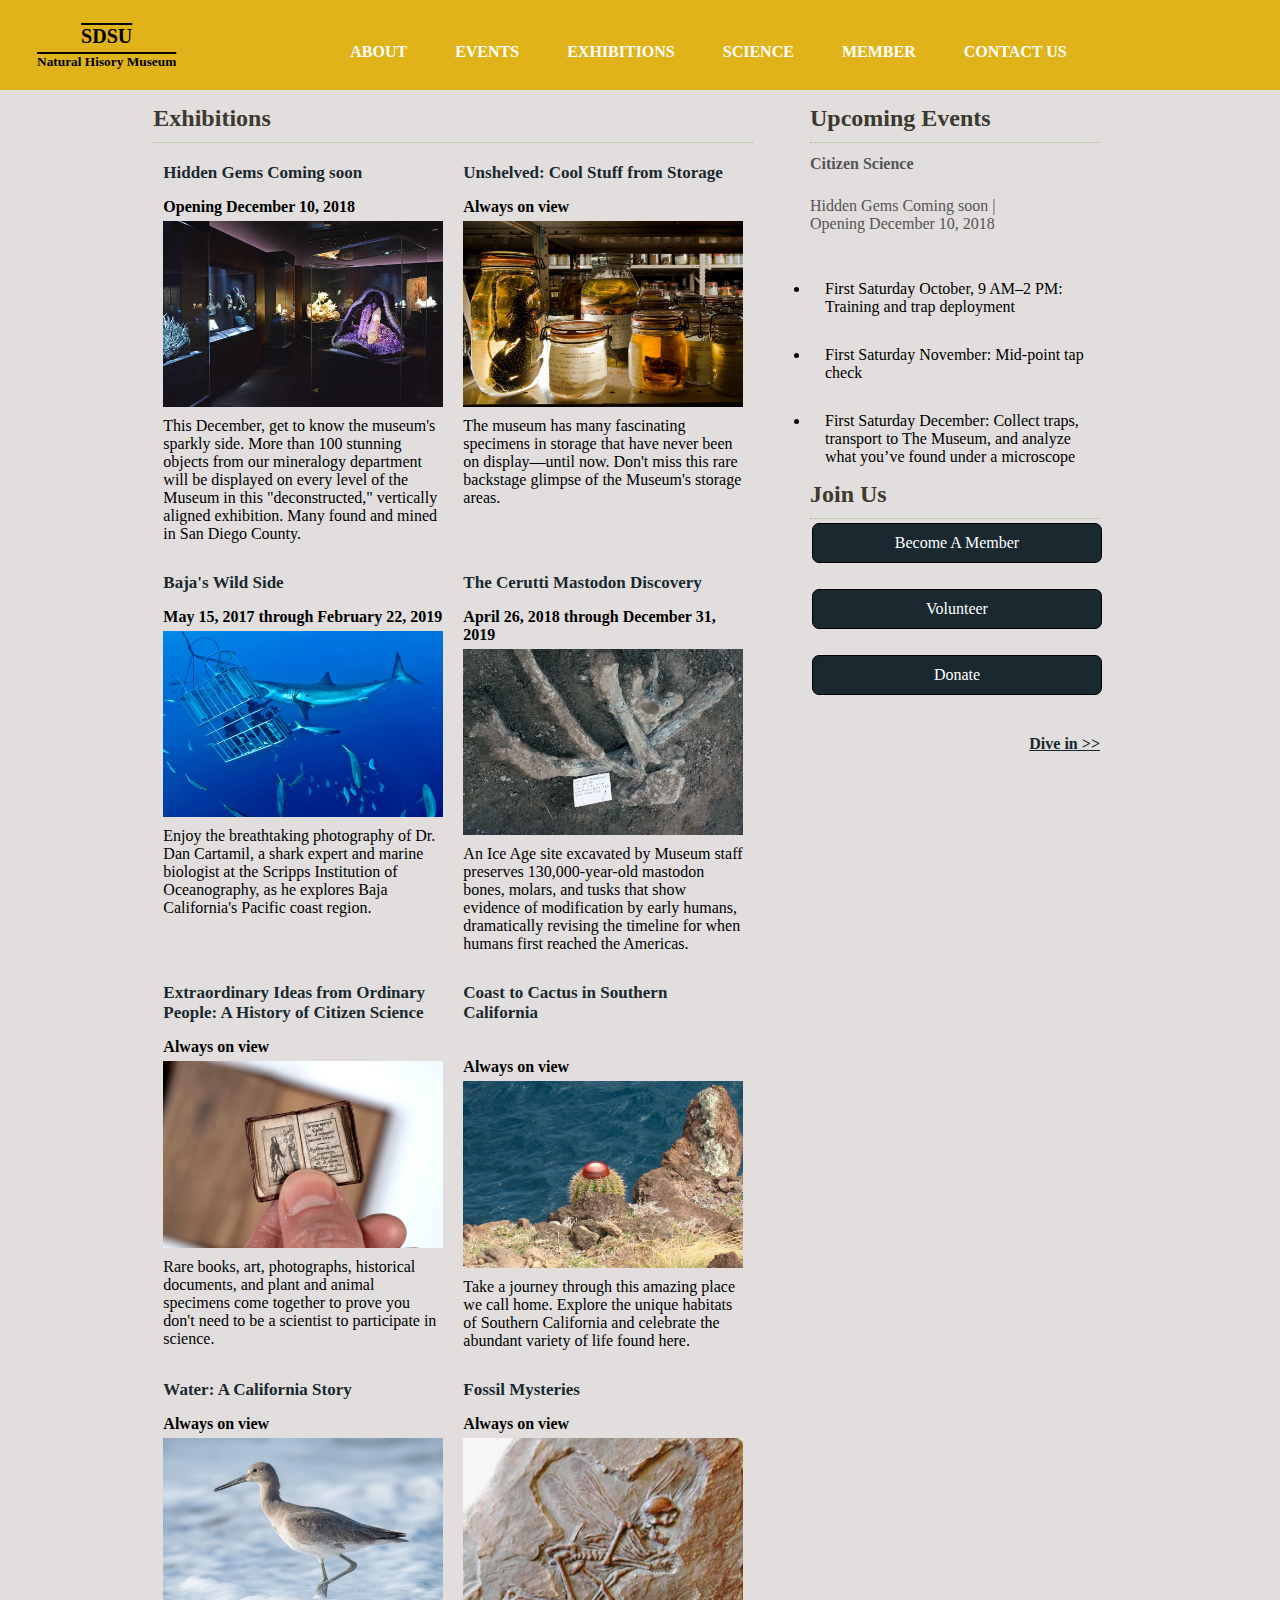
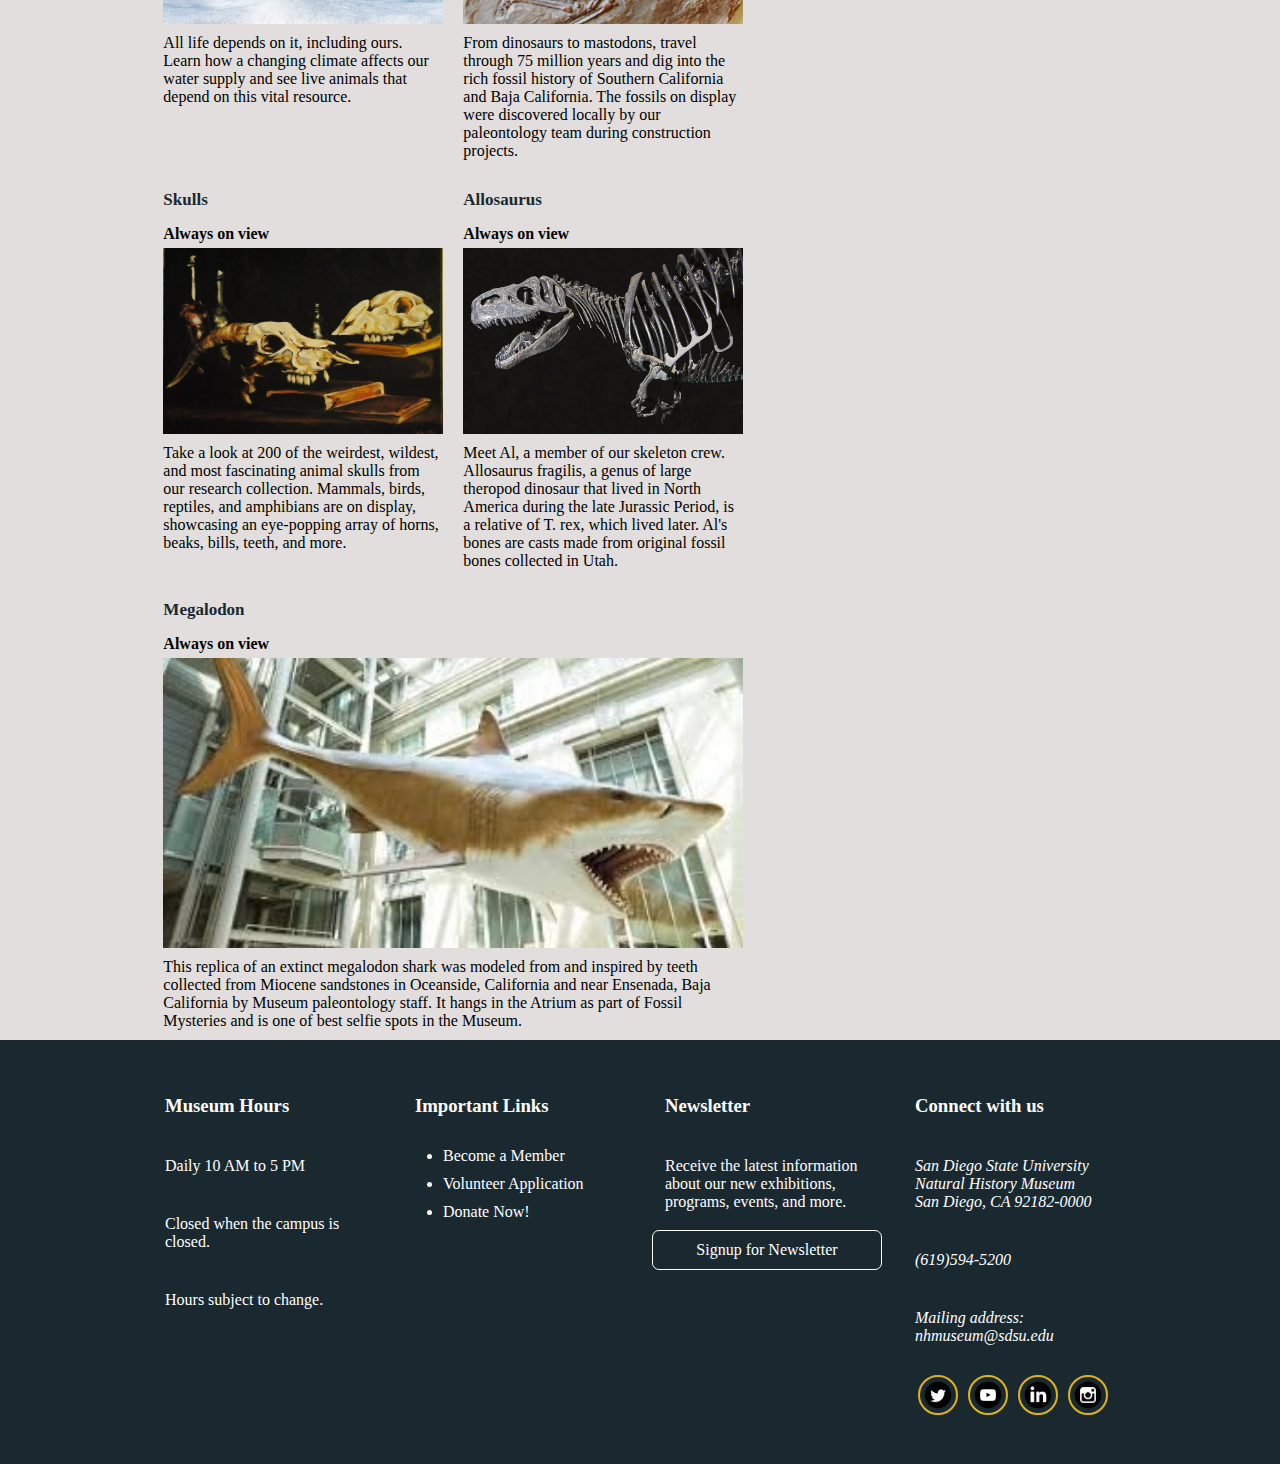
<file: exhibits.html>
<!DOCTYPE html>
<html lang="en">

<head>
    <meta charset="UTF-8">
    <meta name="viewport" content="width=device-width, initial-scale=1.0">
    <link href="https://fonts.googleapis.com/css?family=Poppins&display=swap" rel="stylesheet">
    <link rel="stylesheet" href="styles.css" type="text/css" />
    <title> San Diego Natural History Museum </title>
    <link rel="icon" href="./images/finger.png">
</head>

<body>

    <!-- HEADING PART WHICH CONTAINS LOGO, MENUS AND TOGGLE -->
    <header>
            <h1 class="logo"><a href="index.html">SDSU <br><span>Natural Hisory Museum</span></a> </h1>
            <input type="checkbox" id="nav-toggle" class="nav-toggle">
            <nav>
                <ul>
                    <li><a href="about.html">About</a></li>
                    <li><a href="events.html">Events</a></li>
                    <li><a href="exhibits.html">Exhibitions</a></li>
                    <li><a href="science.html">Science</a></li>
                    <li><a href="become_a_member.html">Member</a></li>
                    <li><a href="contact.html">Contact Us</a></li>
                </ul>
            </nav>
            <label for="nav-toggle" class="nav-toggle-label"> <!--Hamburger design-->
                <span></span>
             </label>
        </header>
    <!-- END OF HEADING PART  -->

    <!-- MAIN BODY CONTENT -->

    <div class="columns">
        <article class="main contentstyle">
            <h2 class="content_heading">Exhibitions</h2>
            <div class="row">
                <div class="side1">
                    <h3> Hidden Gems Coming soon </h3>
                    <h4>Opening December 10, 2018</h4>
                    <img src="images/exhibits_hiddengems.jpg" alt="Hidden gems laboratory image">
                    <p>This December, get to know the museum's sparkly side. More than 100 stunning objects from our
                        mineralogy department will be displayed on every level of the Museum in this "deconstructed,"
                        vertically aligned exhibition. Many found and mined in San Diego County.</p>
                </div>

                <div class="side1">
                    <h3> Unshelved: Cool Stuff from Storage </h3>
                    <h4>Always on view</h4>
                    <img src="images/exhibits_specimens_storage.jpeg" alt="speciments in storage image">
                    <p>The museum has many fascinating specimens in storage that have never been on display—until now.
                        Don't miss this rare backstage glimpse of the Museum's storage areas.</p>

                </div>
            </div>
            <div class="row">
                <div class="side1">
                    <h3> Baja's Wild Side</h3>
                    <h4>May 15, 2017 through February 22, 2019</h4>
                    <img src="images/exhibits_bajaswildside.jpg" alt="shark in sea image">
                    <p>Enjoy the breathtaking photography of Dr. Dan Cartamil, a shark expert and marine biologist at
                        the Scripps Institution of Oceanography, as he explores Baja California's Pacific coast region.
                    </p>
                </div>

                <div class="side1">
                    <h3> The Cerutti Mastodon Discovery </h3>
                    <h4>April 26, 2018 through December 31, 2019</h4>
                    <img src="images/exhibits_mastadon.jpg" alt="image of mastadon">
                    <p>An Ice Age site excavated by Museum staff preserves 130,000-year-old mastodon bones, molars, and
                        tusks that show evidence of modification by early humans, dramatically revising the timeline for
                        when humans first reached the Americas.</p>
                </div>
            </div>

            <div class="row">
                <div class="side1">
                    <h3> Extraordinary Ideas from Ordinary People: A History of Citizen Science </h3>
                    <h4>Always on view</h4>
                    <img src="images/exhibits_rarebooks.jpg" alt="image of tiny book">
                    <p>Rare books, art, photographs, historical documents, and plant and animal specimens come together
                        to prove you don't need to be a scientist to participate in science. </p>
                </div>

                <div class="side1">
                    <h3> Coast to Cactus in Southern California
                        <br><br>
                    </h3>
                    <h4>Always on view</h4>
                    <img src="images/exhibits_coasttocactus.jpg" alt="image of cactus tree coastal side">
                    <p>Take a journey through this amazing place we call home. Explore the unique habitats of Southern
                        California and celebrate the abundant variety of life found here.</p>
                </div>
            </div>
            <div class="row">
                <div class="side1">
                    <h3> Water: A California Story </h3>
                    <h4>Always on view</h4>
                    <img src="images/exhibits_waterstory.jpg" alt="image of bird">
                    <p>All life depends on it, including ours. Learn how a changing climate affects our water supply and
                        see live animals that depend on this vital resource. </p>
                </div>

                <div class="side1">
                    <h3> Fossil Mysteries </h3>
                    <h4>Always on view</h4>
                    <img src="images/exhibits_fossilmysteries.jpg" alt="fossils image">
                    <p>From dinosaurs to mastodons, travel through 75 million years and dig into the rich fossil history
                        of Southern California and Baja California. The fossils on display were discovered locally by
                        our paleontology team during construction projects. </p>
                </div>
            </div>
            <div class="row">
                <div class="side1">
                    <h3> Skulls </h3>
                    <h4>Always on view</h4>
                    <img src="images/exhibits_skulls.jpg" alt="image of skulls">
                    <p>Take a look at 200 of the weirdest, wildest, and most fascinating animal skulls from our research
                        collection. Mammals, birds, reptiles, and amphibians are on display, showcasing an eye-popping
                        array of horns, beaks, bills, teeth, and more.</p>
                </div>

                <div class="side1">
                    <h3> Allosaurus </h3>
                    <h4>Always on view</h4>
                    <img src="images/exhibits_Allosaurus.jpg" alt=" skeleton image">
                    <p>Meet Al, a member of our skeleton crew. Allosaurus fragilis, a genus of large theropod dinosaur
                        that lived in North America during the late Jurassic Period, is a relative of T. rex, which
                        lived later. Al's bones are casts made from original fossil bones collected in Utah.</p>
                </div>
            </div>
            <div class="row">
                <div class="side1">
                    <h3> Megalodon </h3>
                    <h4>Always on view</h4>
                    <img src="images/exhibits_shark.jpg" alt="shark image">
                    <p>This replica of an extinct megalodon shark was modeled from and inspired by teeth collected from
                        Miocene sandstones in Oceanside, California and near Ensenada, Baja California by Museum
                        paleontology staff. It hangs in the Atrium as part of Fossil Mysteries and is one of best selfie
                        spots in the Museum. </p>
                </div>
            </div>
        </article>

        <!-- SIDEBAR CONTENT-->
        <aside class="eventslist">
            <h2 class="content_heading">Upcoming Events</h2>
            <h4>Citizen Science</h4>
            <div><a href="events.html">Hidden Gems Coming soon | <br>
                    Opening December 10, 2018</a>
            </div>
            <ul>
                <li>First Saturday October, 9 AM–2 PM: Training and trap deployment</li>
                <li>First Saturday November: Mid-point tap check</li>
                <li>First Saturday December: Collect traps, transport to The Museum, and analyze what you’ve found under
                    a microscope</li>
            </ul>


            <h2 class="content_heading">Join Us</h2>
            <a href="become_a_member.html" class="aside_button">Become A Member</a><br>
            <a href="volunteer.html" class="aside_button">Volunteer</a><br>
            <a href="donate_now.html" class="aside_button">Donate</a><br>
            <br>
            <a href="events.html" class="more">Dive in &gt;&gt;</a>

        </aside>
        <!-- END OF SIDEBAR-->
    </div>

    <!-- END OF MAIN BODY-->

    <!-- FOOTER-->
    <footer>
        <div class="columns">
            <div class="column">
                <h3>Museum Hours</h3>
                <p>Daily 10 AM to 5 PM</p>
                <p>Closed when the campus is closed.</p>
                <p>Hours subject to change. </p>
            </div>
            <div class="column">
                <h3>Important Links</h3>
                <ul>
                    <li><a href="become_a_member.html">Become a Member </a></li>
                    <li><a href="volunteer.html">Volunteer Application </a></li>
                    <li><a href="donate_now.html">Donate Now!</a></li>
                </ul>
            </div>
            <div class="column">
                <h3>Newsletter</h3>
                <p>Receive the latest information about our new exhibitions, programs, events, and more.</p>
                <a href="form.php" class="newsletter_button">Signup for Newsletter</a><br>
            </div>
            <div class="column">
                <h3>Connect with us</h3>
                <address>
                    <p>San Diego State University<br />
                        Natural History Museum<br />
                        San Diego, CA 92182-0000</p>
                    <p>(619)594-5200</p>
                    <p> Mailing address:<br>nhmuseum@sdsu.edu</p>
                </address>

                <!-- SOCIAL MEDIA ICONS USING LIST-->
                <ul class="navigation">
                    <li><a href="https://twitter.com"><img src="images/footer_twitter.png" alt="mail"
                                class="logosize"></a></li>
                    <li><a href="https://www.youtube.com/watch?v=pUM58LIU2Lo"><img src="images/footer_youtube.png"
                                alt="mail" class="logosize"></a></li>
                    <li><a href="https://www.linkedin.com/in/shrutisarle/"><img
                                src="images/footer_linkedin.png" alt="mail" class="logosize"></a></li>
                    <li><a href="https://www.instagram.com"><img src="images/footer_instagram.png" alt="mail"
                                class="logosize"></a></li>
                </ul>

            </div>
        </div>
    </footer>
    <!-- END OF FOOTER-->


</body>

</html>
</file>
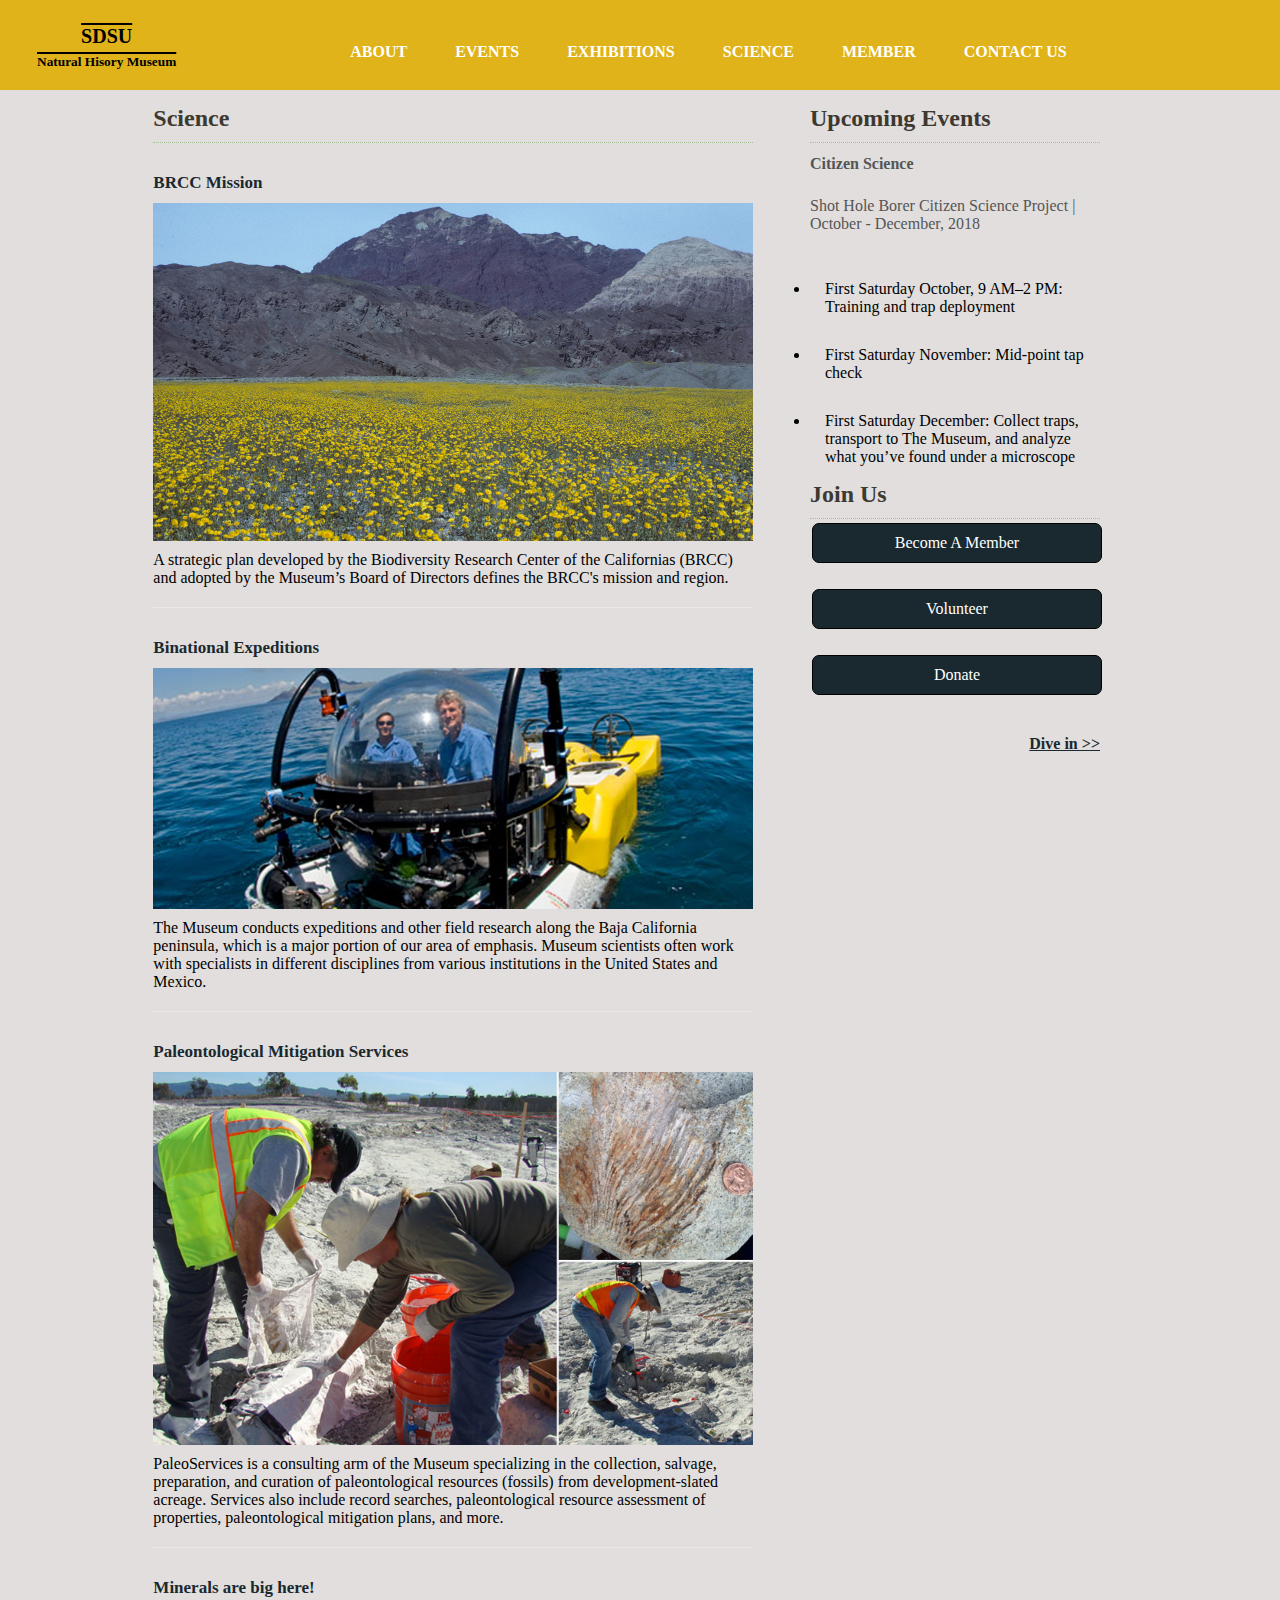
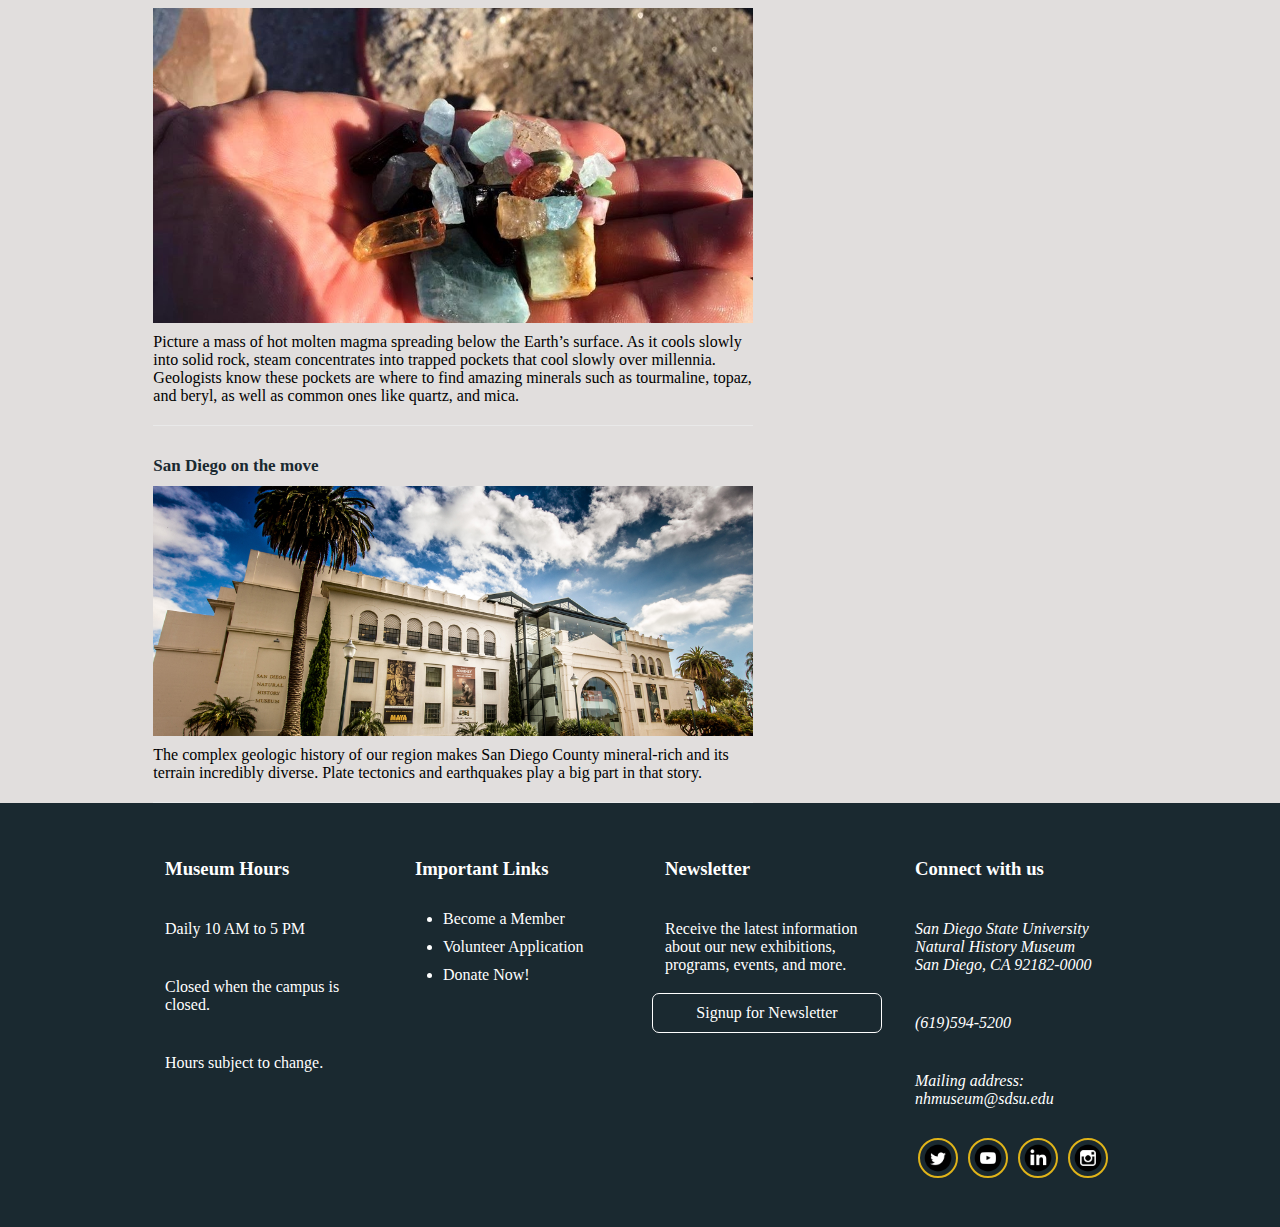
<file: science.html>
<!DOCTYPE html>
<html lang="en">

<head>
    <meta charset="UTF-8">
    <meta name="viewport" content="width=device-width, initial-scale=1.0">
    <link href="https://fonts.googleapis.com/css?family=Poppins&display=swap" rel="stylesheet">
    <link rel="stylesheet" href="styles.css" type="text/css" />
    <title> San Diego Natural History Museum </title>
    <link rel="icon" href="./images/finger.png">
</head>

<body>

    <!-- HEADING PART WHICH CONTAINS LOGO, MENUS AND TOGGLE -->
    <header>
            <h1 class="logo"><a href="index.html">SDSU <br><span>Natural Hisory Museum</span></a> </h1>
        <input type="checkbox" id="nav-toggle" class="nav-toggle">
        <nav>
            <ul>
                <li><a href="about.html">About</a></li>
                <li><a href="events.html">Events</a></li>
                <li><a href="exhibits.html">Exhibitions</a></li>
                <li><a href="science.html">Science</a></li>
                <li><a href="become_a_member.html">Member</a></li>
                <li><a href="contact.html">Contact Us</a></li>
            </ul>
        </nav>
        <label for="nav-toggle" class="nav-toggle-label"> <!--Hamburger design-->
            <span></span>
         </label>
    </header>
    <!-- END OF HEADING PART  -->

    <!-- MAIN BODY CONTENT -->

    <div class="columns">
        <article class="main contentstyle">
            <h2 class="content_heading">Science</h2>
            <ul>
                <li>
                    <h3>BRCC Mission</h3>
                    <img src="images/science_brcc_mission.jpg" alt="BRCC Mission death valley image" />
                    <p>A strategic plan developed by the Biodiversity Research Center of the Californias (BRCC) and
                        adopted by the Museum’s Board of Directors defines the BRCC's mission and region.
                    </p>
                </li>
                <li>

                    <h3>Binational Expeditions</h3>
                    <img src="images/science_binational_expeditions.jpg" alt="image of binational expeditions" />
                    <p>The Museum conducts expeditions and other field research along the Baja California peninsula,
                        which is a major portion of our area of emphasis. Museum scientists often work with specialists
                        in different disciplines from various institutions in the United States and Mexico.</p>
                </li>
                <li id="L1">
                    <h3>Paleontological Mitigation Services</h3>
                    <img src="images/science_paleontology.jpg" alt="image of paleontology" />
                    <p>PaleoServices is a consulting arm of the Museum specializing in the collection, salvage,
                        preparation, and curation of paleontological resources (fossils) from development-slated
                        acreage. Services also include record searches, paleontological resource assessment of
                        properties, paleontological mitigation plans, and more.</p>
                </li>
                <li>
                    <h3>Minerals are big here!</h3>
                    <img src="images/science_minerals.jpg" alt="image of minerals" />
                    <p>Picture a mass of hot molten magma spreading below the Earth’s surface. As it cools slowly into
                        solid rock, steam concentrates into trapped pockets that cool slowly over millennia. Geologists
                        know these pockets are where to find amazing minerals such as tourmaline, topaz, and beryl, as
                        well as common ones like quartz, and mica.</p>
                </li>
                <li id="L3">
                    <h3>San Diego on the move</h3>
                    <img src="images/science_on_move.jpg" alt="image of sdsu museum" />
                    <p>The complex geologic history of our region makes San Diego County mineral-rich and its terrain
                        incredibly diverse. Plate tectonics and earthquakes play a big part in that story.</p>
                </li>
            </ul>
        </article>


        <!-- SIDEBAR CONTENT-->
        <aside class="eventslist">
            <h2 class="content_heading">Upcoming Events</h2>
            <h4>Citizen Science</h4>
            <div><a href="events.html">Shot Hole Borer Citizen Science Project | October - December, 2018</a></div>
            <ul>
                <li>First Saturday October, 9 AM–2 PM: Training and trap deployment</li>
                <li>First Saturday November: Mid-point tap check</li>
                <li>First Saturday December: Collect traps, transport to The Museum, and analyze what you’ve found under
                    a microscope</li>
            </ul>
            <h2 class="content_heading">Join Us</h2>
            <a href="become_a_member.html" class="aside_button">Become A Member</a><br>
            <a href="volunteer.html" class="aside_button">Volunteer</a><br>
            <a href="donate_now.html" class="aside_button">Donate</a><br>
            <br>
            <a href="events.html" class="more">Dive in &gt;&gt;</a>

        </aside>
        <!-- END OF SIDEBAR-->
    </div>

    <!-- END OF MAIN BODY-->

    <!-- FOOTER-->
    <footer>
        <div class="columns">
            <div class="column">
                <h3>Museum Hours</h3>
                <p>Daily 10 AM to 5 PM</p>
                <p>Closed when the campus is closed.</p>
                <p>Hours subject to change. </p>
            </div>
            <div class="column">
                <h3>Important Links</h3>
                <ul>
                    <li><a href="become_a_member.html">Become a Member </a></li>
                    <li><a href="volunteer.html">Volunteer Application </a></li>
                    <li><a href="donate_now.html">Donate Now!</a></li>
                </ul>
            </div>
            <div class="column">
                <h3>Newsletter</h3>
                <p>Receive the latest information about our new exhibitions, programs, events, and more.</p>
                <a href="form.php" class="newsletter_button">Signup for Newsletter</a><br>
            </div>
            <div class="column">
                <h3>Connect with us</h3>
                <address>
                    <p>San Diego State University<br />
                        Natural History Museum<br />
                        San Diego, CA 92182-0000</p>
                    <p>(619)594-5200</p>
                    <p> Mailing address:<br>nhmuseum@sdsu.edu</p>
                </address>

                <!-- SOCIAL MEDIA ICONS USING LIST-->
                <ul class="navigation">
                    <li><a href="https://twitter.com"><img src="images/footer_twitter.png" alt="mail"
                                class="logosize"></a></li>
                    <li><a href="https://www.youtube.com/watch?v=pUM58LIU2Lo"><img src="images/footer_youtube.png"
                                alt="mail" class="logosize"></a></li>
                    <li><a href="https://www.linkedin.com/in/shrutisarle/"><img
                                src="images/footer_linkedin.png" alt="mail" class="logosize"></a></li>
                    <li><a href="https://www.instagram.com"><img src="images/footer_instagram.png" alt="mail"
                                class="logosize"></a></li>
                </ul>

            </div>
        </div>
    </footer>
    <!-- END OF FOOTER-->


</body>

</html>
</file>
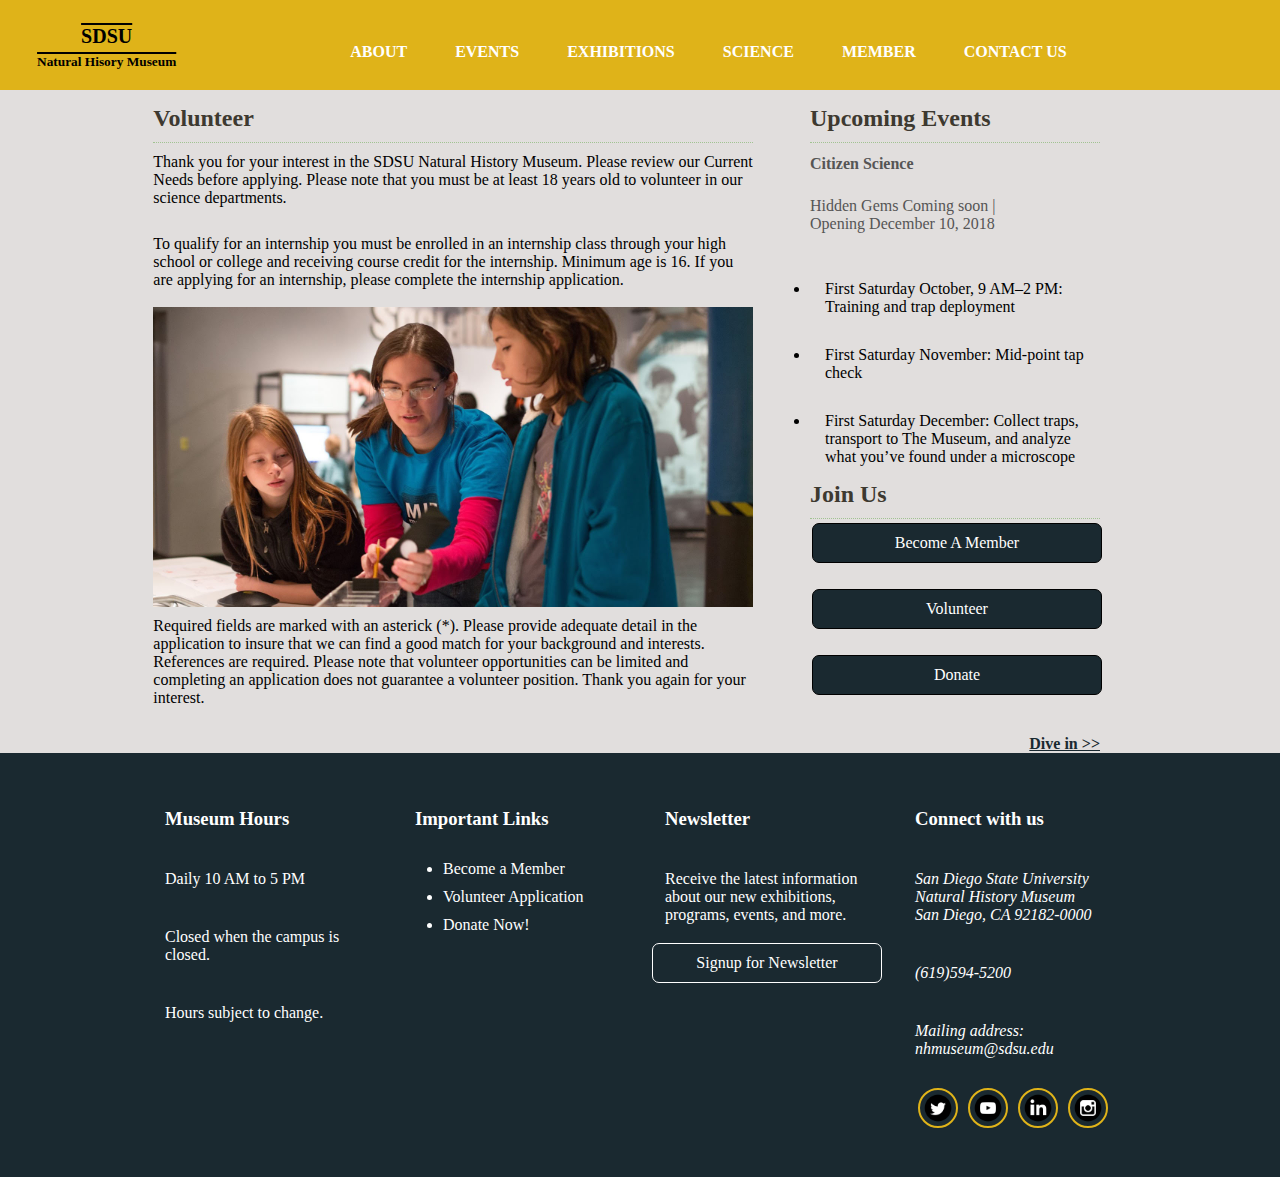
<file: volunteer.html>
<!DOCTYPE html>
<html lang="en">

<head>
    <meta charset="UTF-8">
    <meta name="viewport" content="width=device-width, initial-scale=1.0">
    <link href="https://fonts.googleapis.com/css?family=Poppins&display=swap" rel="stylesheet">
    <link rel="stylesheet" href="styles.css" type="text/css" />
    <title> San Diego Natural History Museum </title>
    <link rel="icon" href="./images/finger.png">
</head>

<body>

    <!-- HEADING PART WHICH CONTAINS LOGO, MENUS AND TOGGLE -->
    <header>
            <h1 class="logo"><a href="index.html">SDSU <br><span>Natural Hisory Museum</span></a> </h1>
        <input type="checkbox" id="nav-toggle" class="nav-toggle">
        <nav>
            <ul>
                <li><a href="about.html">About</a></li>
                <li><a href="events.html">Events</a></li>
                <li><a href="exhibits.html">Exhibitions</a></li>
                <li><a href="science.html">Science</a></li>
                <li><a href="become_a_member.html">Member</a></li>
                <li><a href="contact.html">Contact Us</a></li>
            </ul>
        </nav>
        <label for="nav-toggle" class="nav-toggle-label"> <!--Hamburger design-->
            <span></span>
         </label>
    </header>
    <!-- END OF HEADING PART  -->

    <!-- MAIN BODY CONTENT -->

    <div class="columns">
        <article class="main contentstyle">
            <h2 class="content_heading">Volunteer</h2>
            <p>Thank you for your interest in the SDSU Natural History Museum. Please review our Current Needs before
                applying.
                Please note that you must be at least 18 years old to volunteer in our science departments.</p><br />

            <p>To qualify for an internship you must be enrolled in an internship class through your high school or
                college and
                receiving course credit for the internship. Minimum age is 16. If you are applying for an internship,
                please complete the internship application.</p>
            <br>
            <div class="main_body_images"> <img src="images/volunteer_volunteer.jpg" alt="volunteer image"></div>



            <p><br>Required fields are marked with an asterick (*). Please provide adequate detail in the application to
                insure that we can find a good match for your background
                and interests. References are required. Please note that volunteer opportunities can be limited and
                completing an application does not guarantee a volunteer position.
                Thank you again for your interest.</p>
            <br>
        </article>

        <!-- SIDEBAR CONTENT-->
        <aside class="eventslist">
            <h2 class="content_heading">Upcoming Events</h2>
            <h4>Citizen Science</h4>
            <div><a href="events.html">Hidden Gems Coming soon | <br>
                    Opening December 10, 2018</a>
            </div>
            <ul>
                <li>First Saturday October, 9 AM–2 PM: Training and trap deployment</li>
                <li>First Saturday November: Mid-point tap check</li>
                <li>First Saturday December: Collect traps, transport to The Museum, and analyze what you’ve found under
                    a microscope</li>
            </ul>


            <h2 class="content_heading">Join Us</h2>
            <a href="become_a_member.html" class="aside_button">Become A Member</a><br>
            <a href="volunteer.html" class="aside_button">Volunteer</a><br>
            <a href="donate_now.html" class="aside_button">Donate</a><br>
            <br>
            <a href="events.html" class="more">Dive in &gt;&gt;</a>


        </aside>
        <!-- END OF SIDEBAR-->

    </div>
    <!-- END OF MAIN BODY-->

    <!-- FOOTER-->
    <footer>
        <div class="columns">
            <div class="column">
                <h3>Museum Hours</h3>
                <p>Daily 10 AM to 5 PM</p>
                <p>Closed when the campus is closed.</p>
                <p>Hours subject to change. </p>
            </div>
            <div class="column">
                <h3>Important Links</h3>
                <ul>
                    <li><a href="become_a_member.html">Become a Member </a></li>
                    <li><a href="volunteer.html">Volunteer Application </a></li>
                    <li><a href="donate_now.html">Donate Now!</a></li>
                </ul>
            </div>
            <div class="column">
                <h3>Newsletter</h3>
                <p>Receive the latest information about our new exhibitions, programs, events, and more.</p>
                <a href="form.php" class="newsletter_button">Signup for Newsletter</a><br>
            </div>
            <div class="column">
                <h3>Connect with us</h3>
                <address>
                    <p>San Diego State University<br />
                        Natural History Museum<br />
                        San Diego, CA 92182-0000</p>
                    <p>(619)594-5200</p>
                    <p> Mailing address:<br>nhmuseum@sdsu.edu</p>
                </address>

                <!-- SOCIAL MEDIA ICONS USING LIST-->
                <ul class="navigation">
                    <li><a href="https://twitter.com"><img src="images/footer_twitter.png" alt="mail"
                                class="logosize"></a></li>
                    <li><a href="https://www.youtube.com/watch?v=pUM58LIU2Lo"><img src="images/footer_youtube.png"
                                alt="mail" class="logosize"></a></li>
                    <li><a href="https://www.linkedin.com/in/shrutisarle/"><img
                                src="images/footer_linkedin.png" alt="mail" class="logosize"></a></li>
                    <li><a href="https://www.instagram.com"><img src="images/footer_instagram.png" alt="mail"
                                class="logosize"></a></li>
                </ul>

            </div>
        </div>
    </footer>
    <!-- END OF FOOTER-->


</body>

</html>
</file>
<file: styles.css>
* {
  box-sizing: border-box;
  padding: 0px;
  margin: 0px;
  font-family: Optima, Segoe, "Segoe UI";
}

/*============================================== HEADER PART =============================================*/

header {
  background: #DFB319;
  text-align: center;
  position: relative;
  width: 100%;
  height: 10vh;
}

.logo {
  margin: 0px;
  padding: 0px;
  font-size: 15pt;
  text-decoration: overline;
  font-weight: bolder;
  padding-top: 10px;
}

.logo img {
  width: 60px;
  height: 50px;
}

.logo a {
  text-decoration: none;
  color: #000;
}

.logo span{
  font-size: 10pt;
  text-decoration: none;
}

body {
  min-height: 100%;
  background: #E1DEDD;
}

/*============================================== MENUBAR =============================================*/

nav {
  position: absolute;
  text-align: left;
  left: 0;
  background: #DFB319;
  width: 100%;
  transform: scale(1, 0);
  transform-origin: top;
  transition: transform 400ms ease-in-out;
  padding-bottom: 10px;
  z-index: 1;
}

nav ul {
  margin: 0;
  padding: 0;
  list-style: none;
  font-weight: bold;
}

nav li {
  margin-bottom: 1em;
  margin-left: 1em;
  margin-top: 1.2em;
}

nav a {
  text-decoration: none;
  color: white;
  font-size: 1rem;
  text-transform: uppercase;
  opacity: 0;
}

nav a:hover {
  color: #000;
}

.nav-toggle:checked~nav {
  display: block;
  /* if nav-toggle it's checked, display nav */
  transform: scale(1, 1);
}

.nav-toggle:checked~nav a {
  opacity: 1;
}

.nav-toggle {
  display: none;
}

.nav-toggle-label {
  position: absolute;
  top: 40px;
  left: 0;
  margin-left: 1em;
  height: 100%;
  display: flex;
  cursor: pointer;

}

.nav-toggle-label span, .nav-toggle-label span::before, .nav-toggle-label span::after {
  display: block;
  background: #fff;
  height: 2px;
  width: 1.75em;
  border-radius: 2px;
  position: relative;
}

.nav-toggle-label span::before, .nav-toggle-label span::after {
  content: '';
  position: absolute;
}

.nav-toggle-label span::before {
  bottom: 7px;
}

.nav-toggle-label span::after {
  top: 7px;
}

/*============================================== SLIDER IMAGES ON INDEX PAGE ================================================*/

.slider {
  overflow: hidden;
  height: 600px;
  width: fit-content;
  align-self: center;
}

.slider figure div {
  float: left;
  width: 20%;
  align-self: center;
}

.slider figure img {
  width: 100%;
  float: right;
  align-self: center;
  position: relative;
}

.slider figure {
  position: relative;
  width: 500%;
  margin: 0px;
  left: 0;
  animation: 10s vikrant infinite;
}

@keyframes vikrant {
  0% {
    left: 0%;
  }
  20% {
    left: 0%;
  }
  25% {
    left: -100%;
  }
  45% {
    left: -100%;
  }
  50% {
    left: -200%;
  }
  70% {
    left: -200%;
  }
  75% {
    left: -300%;
  }
  100% {
    left: -300%;
  }
}

/*========================================================= SIDEBAR CONTENT =================================================*/

.eventslist {
  padding-left: 30px;
}

.eventslist ul li {
  float: left;
  padding: 15px;
}

.eventslist ul li span {
  display: block;
  color: #555;
}

.eventslist h4, .eventslist div {
  padding: 12px 0px;
  color: #555;
}

.more {
  color: #1A2930;
  float: right;
  font-weight: bold;
  text-decoration: underline;
}

aside {
  float: left;
  width: 32%;
  margin: 0pt 20pt;
}

aside a {
  color: #555;
  text-decoration: none;
}

aside div {
  margin-bottom: 20px
}

.aside_button
{
  background-color: #1A2930;
         border: 1px solid #000;
         color: #fff;
         padding: 10px 34px;
         text-align: center;
         text-decoration: none;
         display: inline-block;      
         margin: 4px 2px;
         cursor: pointer;
         border-radius: 7px;
         width: 100%;
         display: block;
         align-content: center;
       
}

.aside_button:hover {
  background: #D4A500;
}

/*=================================================== MAIN BODY CONTENT =================================================*/

.columns {
  display: flex;
  flex-flow: row wrap;
  max-width: 1000px;
  width: 95%;
  margin: 0px auto;
  list-style: none;
  justify-content: center;
}

.main {
  float: left;
  width: 60%;
}

.main h2, aside h2 {
  color: #3D3930;
  border-bottom: 1px dotted #a1c392;
  padding-bottom: 10px;
}

.contentstyle img {
  width: 100%;
  height: auto;
  float: left;
  margin-right: 10px;
  padding-bottom: 10px;
}

.contentstyle p:last-child img {
  float: right;
  margin-left: 10px;
}

.contentstyle ul {
  list-style-type: none;
}

.contentstyle ul li {
  padding: 20px 0px;
  border-bottom: 1px solid #e9e9e9;
}

.contentstyle h3 {
  font-size: 17px;
  color: #1A2930;
  padding-top: 10px;
  padding-bottom: 10px;
}

.contentstyle span {
  padding-bottom: 10px;
  display: block;
  font-weight: bold;
  font-size: 10pt;
}

.contentstyle h4 {
  padding-bottom: 5px;
  padding-top: 5px;
}

.content_heading {
  padding-top: 15px;
}

/*==================================================== INDEX PAGE =================================================*/

.index_container_new {
  width: 75%;
  margin: auto;
  padding: 20px;
}

.flex-grid {
  display: flex;
  height: auto;
  margin: 0 0 15px 0;
}

.flex-grid .col {
  flex: 100;
  text-align: center;
}

.flex-grid-thirds {
  display: flex;
  justify-content: space-between;
}

.flex-grid-thirds .col {
  width: 32%;
  text-align: center;
}

.col ul {
  list-style: none;
}

.col img {
  width: 100%;
}

.col {
  background: #1A2930;
  padding: 20px;
  color: #E1DEDD;
}

.col h2 {
  padding-top: 16px;
  color: #fff;
}

/*========================================================= ABOUT PAGE =================================================*/

.img_para_spacing {
  padding-top: 3%;
}

p {
  margin-top: 10px;
}

/*================================================= EXHIBITS CONTENT =================================================*/

.row {
  display: flex;
}

.side1 {
  flex: 50%;
  padding: 10px;
}

.side1 img {
  width: 100%;
}

/*=====================================================BECOME_A_MEMBER PAGE===========================================*/

.memberlogo {
  width: 30%;
  height: 30%;
  float: right;
  margin-top: 10px;
}

.italicfont {
  font-style: italic;
  font-weight: bold;
}

/*===================================================== CONTACT US PAGE ===========================================*/

#subject {
  width: 90%;
  border-radius: 4px;
}

#country {
  width: 37%;
  border-radius: 20px;
  height: 30px;
}

#firstname {
  width: 45%;
  border-radius: 20px;
  height: 30px;
}

#lastname {
  width: 45%;
  border-radius: 20px;
  height: 30px;
}



/*===================================================== FORM ===========================================*/


input[type=submit]:hover {
  background-color: #EBBA11;
}
*/
/* ====================================FORM SEPERATOR====================================*/
.seperator {
color: #3D3930;
border-bottom: 1px dotted #a1c392;
}

/* ====================================FORM/CONTACT ENDS HERE====================================*/

/* ====================================MEDIA QUERIES FOR RESPONSIVE SCREEN ====================================*/

@media screen and (min-width: 800px) {
  /* This will kick in once the resolution is more than 800px. */
  .nav-toggle-label {
    display: none;
  }
  header {
    display: grid;
    grid-template-columns: 1fr auto minmax(600px, 4fr) 1fr;
  }
  .logo {
    grid-column: 1 / 2;
    align-items: center;
    padding-top: 25px;
  }
  nav {
    all: unset; 
    grid-column: 3 / 4;
    display: flex;
    justify-content: flex-end;
    align-items: center;
    float: right;
  }
  nav ul {
    display: flex;
    margin-top: 10px;
  }
  nav li {
    margin-left: 3em;
  }
  nav a {
    opacity: 1;
    position: relative;
  }
  nav a::before {
    content: "";
    display: block;
    height: 5px;
    background: #000;
    position: absolute;
    left: 0;
    right: 0;
    top: -0.75em;
    transform: scale(0, 1);
    transform-origin: left;
    transition: transform ease-in-out 250ms
  }
  nav a:hover::before {
    transform: scale(1, 1);
  }
}

@media (max-width: 768px) {
  .flex-grid, .flex-grid-thirds {
    display: flex;
    flex-wrap: wrap;
  }
  .flex-grid .col, .flex-grid-thirds .col {
    width: 100%;
    margin: 0 0 25px 0;
  }
}

@media screen and (max-width:768px) {
  .columns .column {
    flex-basis: 100%;
    margin: 0 9pt 4pt;
  }
  aside {
    float: none;
    width: 100%;
  }
  .gridview li {
    width: 100%;
  }
}

@media screen and (max-width:768px) {
  .columns .column {
    flex-basis: 100%;
    margin: 0 9pt 4pt;
  }
}

/*========================================================= FOOTER =================================================*/

footer {
  padding: 0 15px;
  background: #1A2930;
  color: #fff;
  clear: both;
  margin-top: auto;
}

footer p, footer h3, footer form, footer ul {
  padding: 15px;
  color: #fff;
}

footer ul {
  list-style-type: none;
}

footer ul li {
  list-style-type: disc;
  padding-bottom: 10px;
  margin-left: 28px;
}

footer ul li a {
  color: #fff;
  text-decoration: none;
}

footer ul li a:hover {
  text-decoration: underline;
}

.column {
  flex: 1;
  margin: 30px 0px 20px;
  padding: 10px;
}

.navigation li {
  display: inline;
  margin: 0px;
  padding: 3px;
}

.logosize {
  height: 40px;
  width: 40px;
}

.navigation img {
  border: 2px solid #ddd;
  border-radius: 50%;
  border-color: #DFB319;
}

.newsletter_button
{
  background-color: #1A2930;
         border: 1px solid rgb(255, 255, 255);
         color: #fff;
         padding: 10px 34px;
         text-align: center;
         text-decoration: none;
         display: inline-block;      
         margin: 4px 2px;
         cursor: pointer;
         border-radius: 7px;
         width: 100%;
         display: block;
         align-content: center;
       
}


/*========================================================= FOOTER ENDS=================================================*/
</file>
